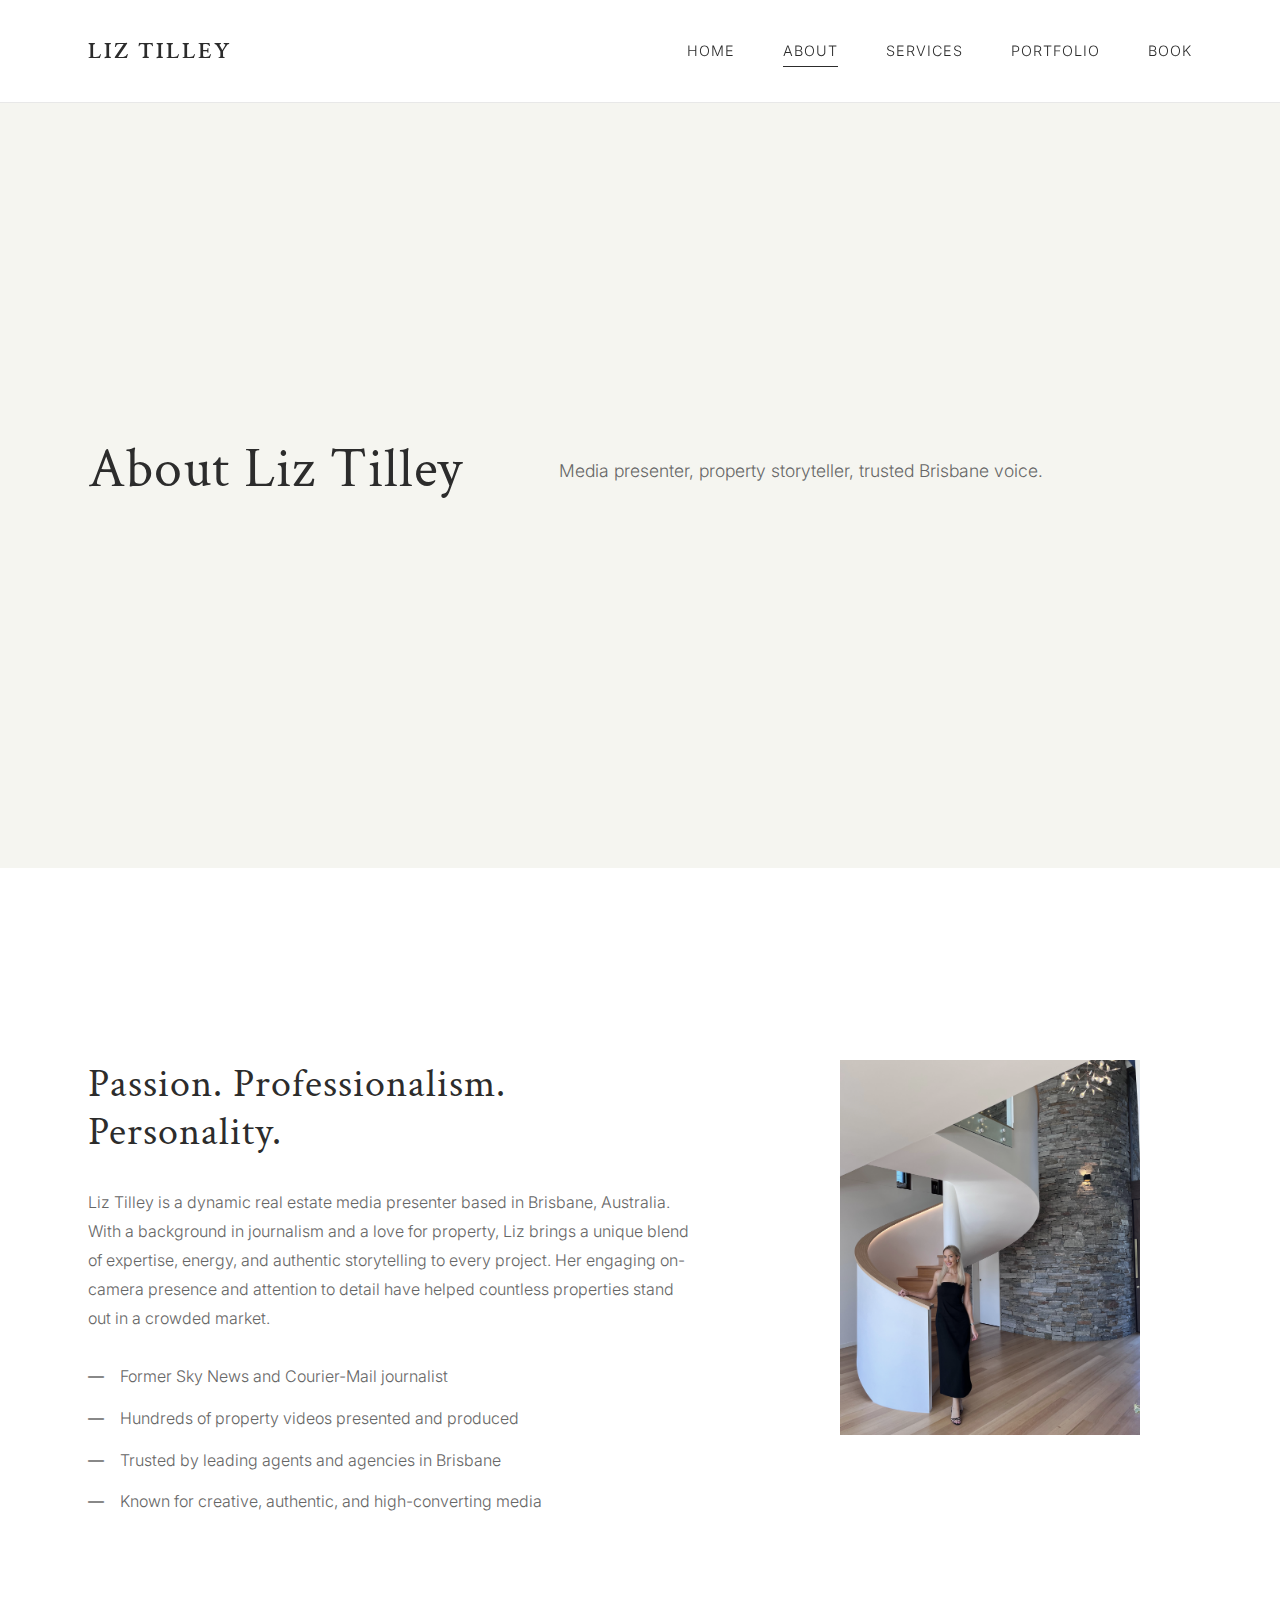
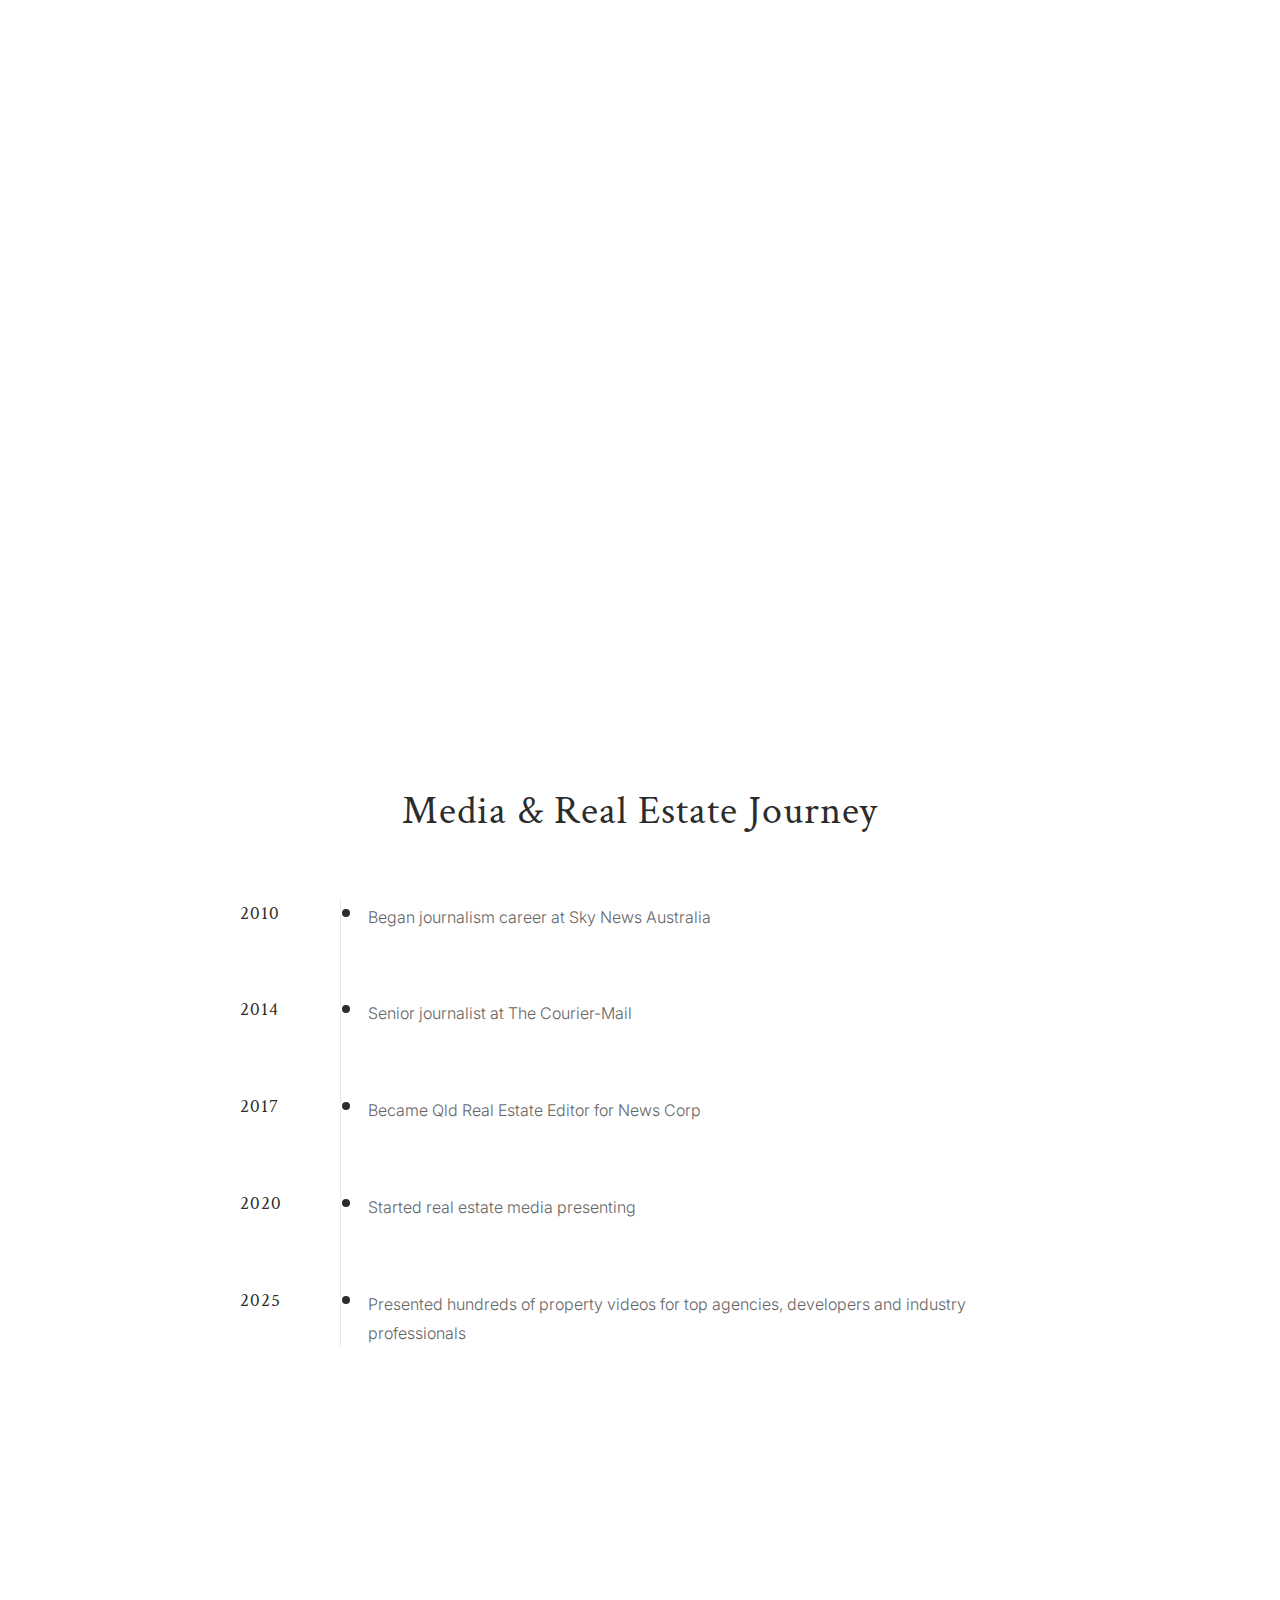
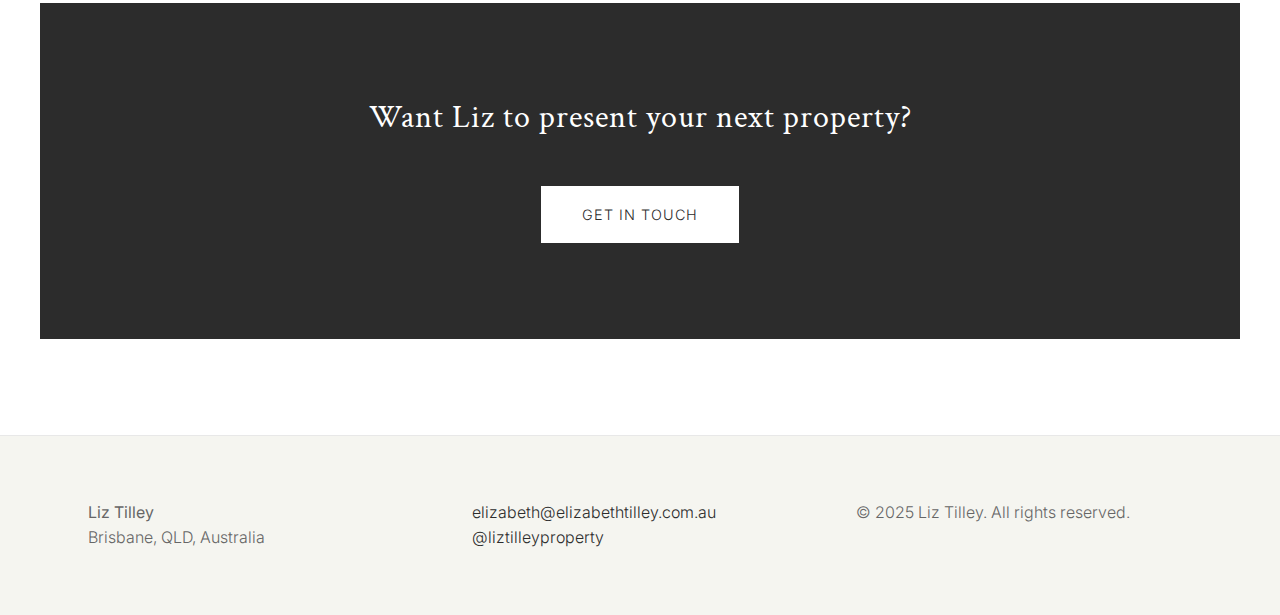
<file: about.html>
<!DOCTYPE html>
<html lang="en">
<head>
  <meta charset="UTF-8">
  <meta name="viewport" content="width=device-width, initial-scale=1">
  <meta name="description" content="About Liz Tilley - Brisbane's leading real estate media presenter.">
  <title>About Liz Tilley</title>
  <link href="https://fonts.googleapis.com/css2?family=Montserrat:wght@700&family=Roboto:wght@400;500&display=swap" rel="stylesheet">
  <link rel="stylesheet" href="style.css">
</head>
<body>
  <header class="sticky-nav">
    <nav>
      <div class="logo">Liz Tilley</div>
      <ul>
        <li><a href="index.html" class="nav-link">Home</a></li>
        <li><a href="about.html" class="nav-link active">About</a></li>
        <li><a href="services.html" class="nav-link">Services</a></li>
        <li><a href="portfolio.html" class="nav-link">Portfolio</a></li>
        <li><a href="booking.html" class="nav-link">Book</a></li>
      </ul>
    </nav>
  </header>

  <section class="page-hero about-hero">
    <div class="page-hero-content">
      <h1>About Liz Tilley</h1>
      <p>Media presenter, property storyteller, trusted Brisbane voice.</p>
    </div>
  </section>

  <section class="about-section">
    <div class="about-content">
      <div class="about-text-main">
        <h2>Passion. Professionalism. Personality.</h2>
        <p>
          Liz Tilley is a dynamic real estate media presenter based in Brisbane, Australia. With a background in journalism and a love for property, Liz brings a unique blend of expertise, energy, and authentic storytelling to every project. Her engaging on-camera presence and attention to detail have helped countless properties stand out in a crowded market.
        </p>
        <ul class="about-highlights">
          <li>Former Sky News and Courier-Mail journalist</li>
          <li>Hundreds of property videos presented and produced</li>
          <li>Trusted by leading agents and agencies in Brisbane</li>
          <li>Known for creative, authentic, and high-converting media</li>
        </ul>
      </div>
      <div class="about-media-grid">
        <div class="about-img-wrapper">
          <img src="IMG_0174.jpeg" alt="Liz Tilley" class="about-photo">
        </div>
        <div class="about-video">
          <iframe width="320" height="568"
            src="https://www.youtube.com/embed/8lI8hxzm5LI"
            title="About Liz Tilley - YouTube Short"
            frameborder="0"
            allow="accelerometer; autoplay; clipboard-write; encrypted-media; gyroscope; picture-in-picture; web-share"
            allowfullscreen>
          </iframe>
        </div>
      </div>
    </div>
  </section>

  <section class="about-timeline">
    <h2>Media & Real Estate Journey</h2>
    <div class="timeline">
      <div class="timeline-item">
        <div class="timeline-year">2010</div>
        <div class="timeline-desc">Began journalism career at Sky News Australia</div>
      </div>
      <div class="timeline-item">
        <div class="timeline-year">2014</div>
        <div class="timeline-desc">Senior journalist at The Courier-Mail</div>
      </div>
      <div class="timeline-item">
        <div class="timeline-year">2017</div>
        <div class="timeline-desc">Became Qld Real Estate Editor for News Corp</div>
      </div>
      <div class="timeline-item">
        <div class="timeline-year">2020</div>
        <div class="timeline-desc">Started real estate media presenting</div>
      </div>
      <div class="timeline-item">
        <div class="timeline-year">2025</div>
        <div class="timeline-desc">Presented hundreds of property videos for top agencies, developers and industry professionals</div>
      </div>
    </div>
  </section>

  <section class="cta-banner">
    <h2>Want Liz to present your next property?</h2>
    <a href="contact.html" class="cta-btn">Get in Touch</a>
  </section>

  <footer>
    <div class="footer-grid">
      <div>
        <strong>Liz Tilley</strong><br>
        Brisbane, QLD, Australia
      </div>
      <div>
        <a href="mailto:elizabeth@elizabethtilley.com.au">elizabeth@elizabethtilley.com.au</a><br>
        <a href="https://instagram.com/liztilleyproperty" target="_blank">@liztilleyproperty</a>
      </div>
      <div>
        &copy; 2025 Liz Tilley. All rights reserved.
      </div>
    </div>
  </footer>
</body>
</html>
</file>
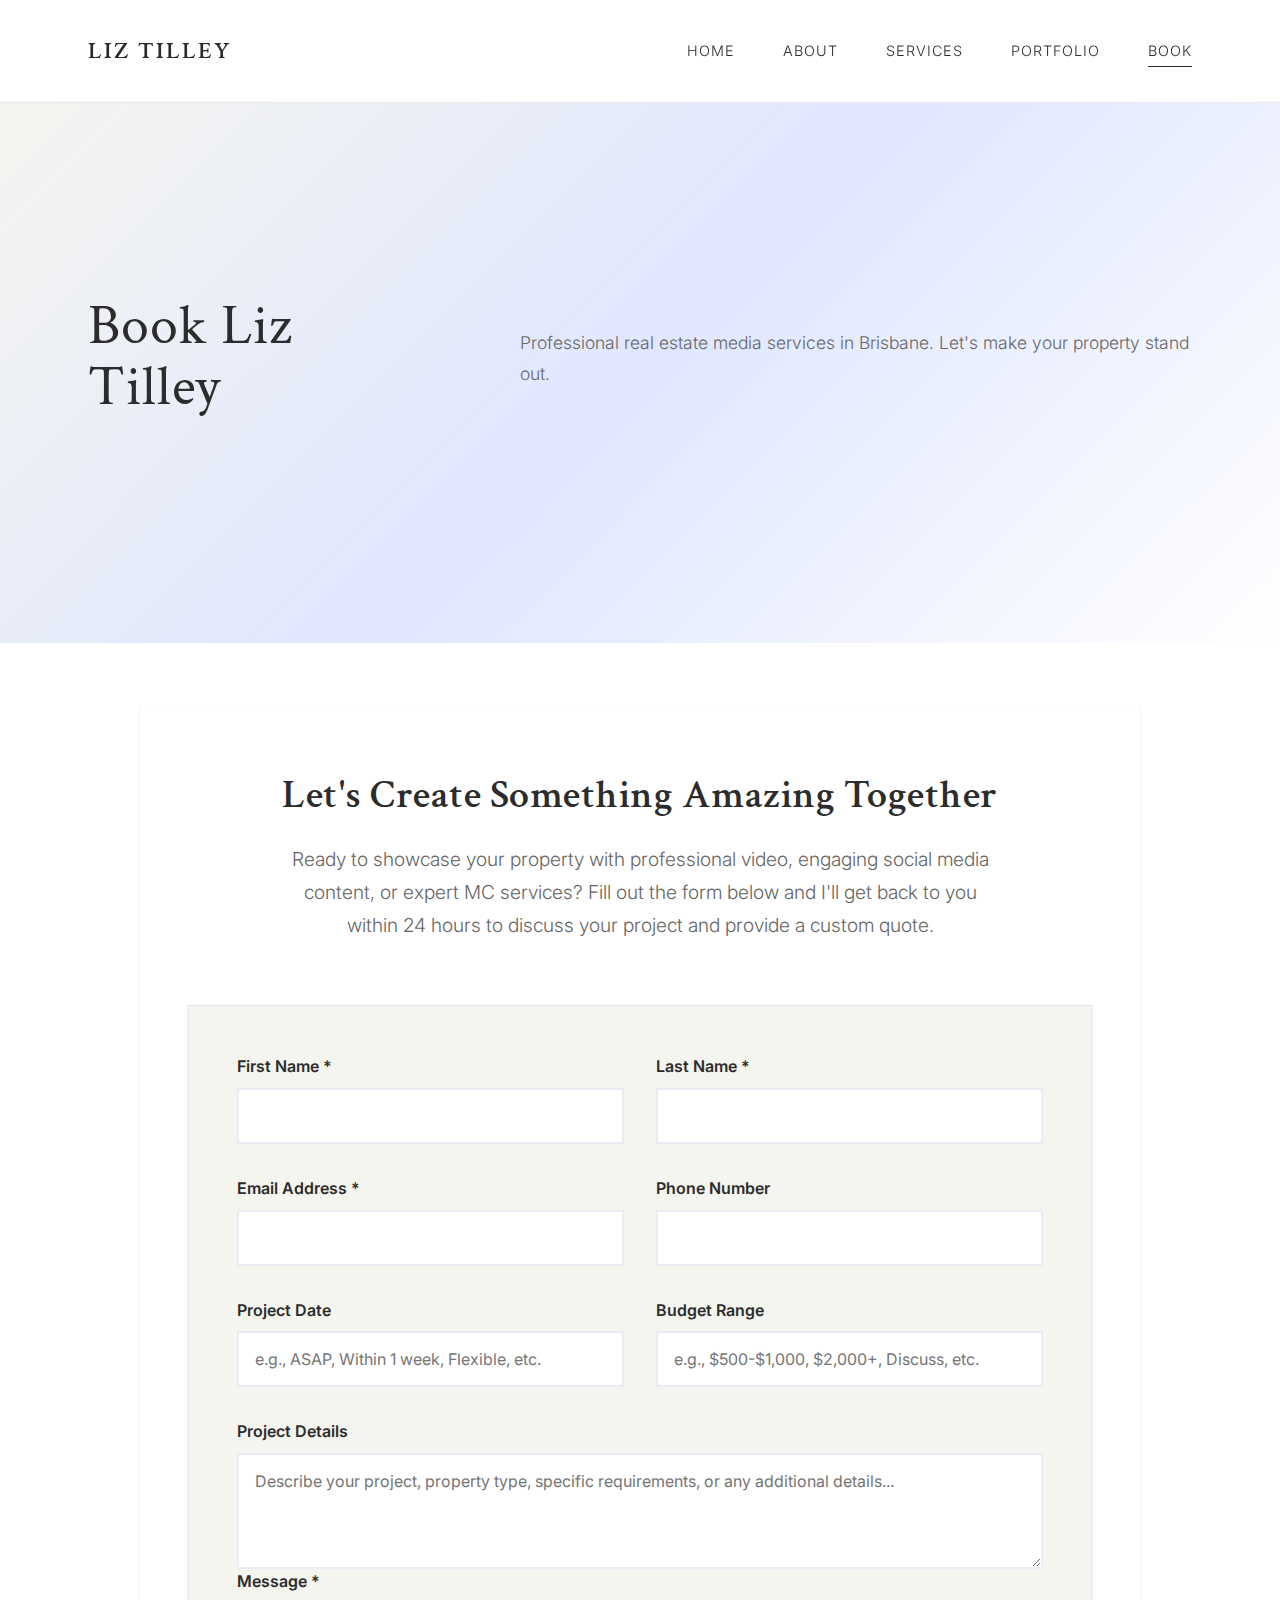
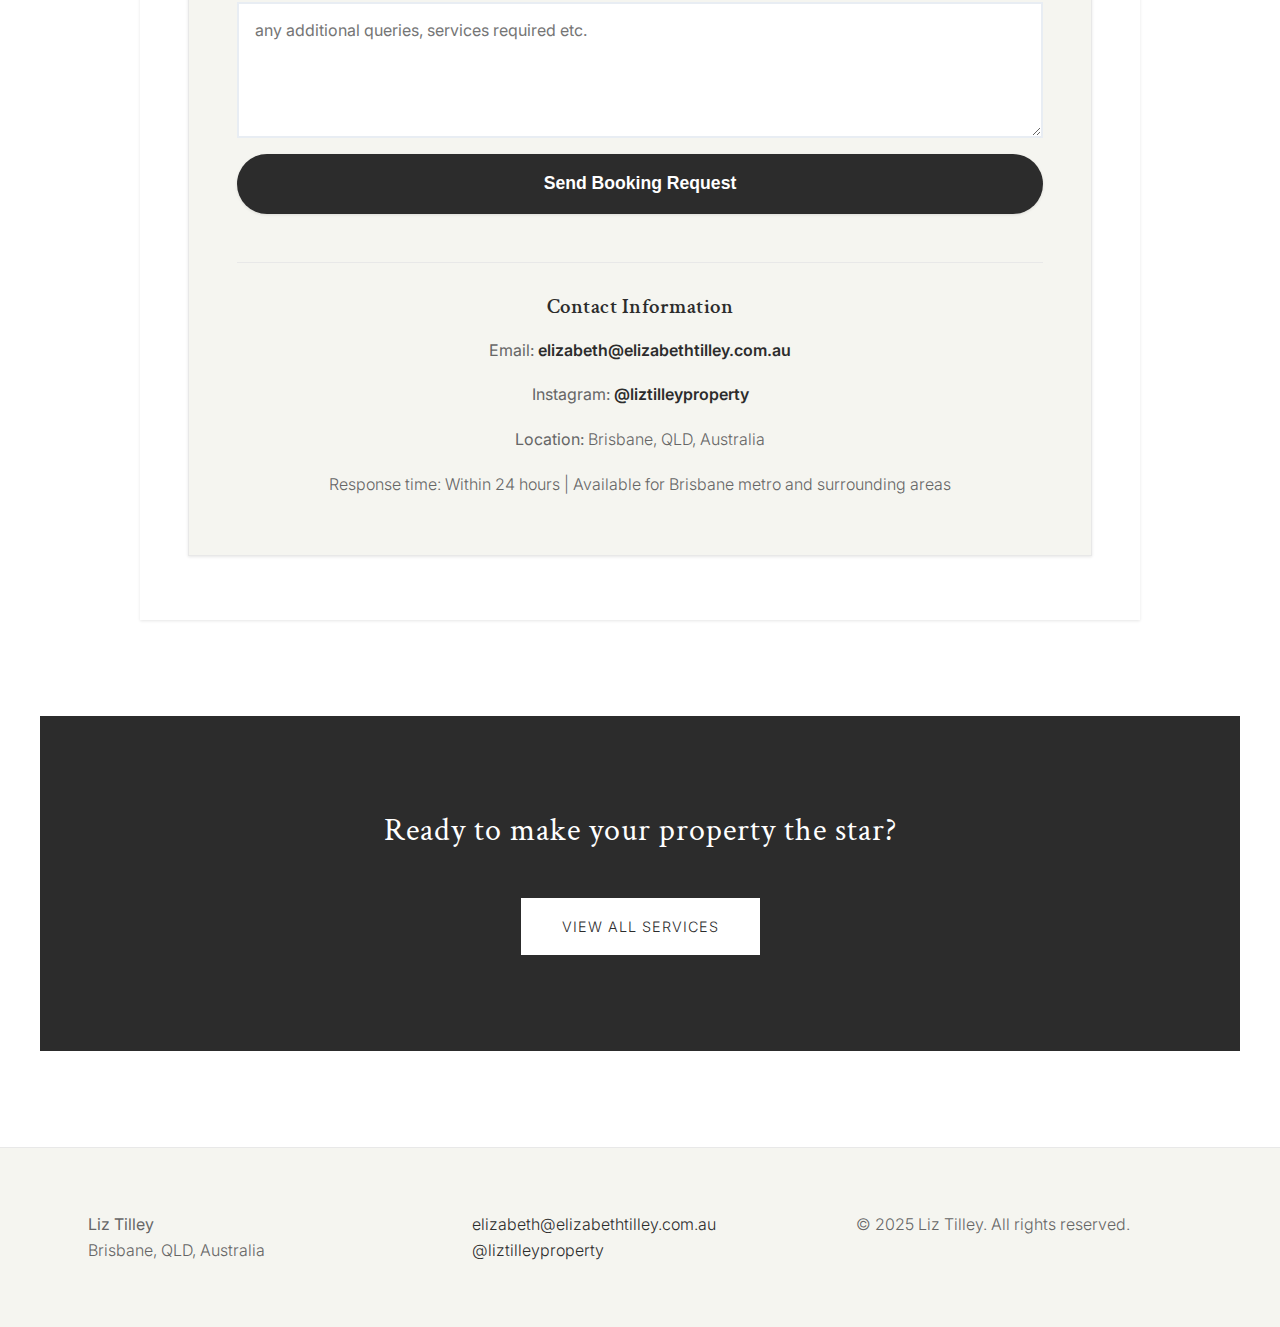
<file: booking.html>
<!DOCTYPE html>
<html lang="en">
<head>
  <meta charset="UTF-8">
  <meta name="viewport" content="width=device-width, initial-scale=1">
  <meta name="description" content="Book Liz Tilley for real estate media services in Brisbane. Professional video, social media, and MC services.">
  <title>Book Liz | Liz Tilley</title>
  <link href="https://fonts.googleapis.com/css2?family=Playfair+Display:wght@400;500;600;700&family=Inter:wght@300;400;500;600&display=swap" rel="stylesheet">
  <link rel="stylesheet" href="style.css">
  <style>
    .booking-hero {
      background: linear-gradient(135deg, var(--primary) 0%, #e0e7ff 50%, var(--background) 100%);
      min-height: 60vh;
    }

    .booking-section {
      max-width: 1000px;
      margin: 4rem auto;
      padding: 4rem 3rem;
      background: var(--background);
      border-radius: var(--radius-lg);
      box-shadow: var(--shadow);
    }

    .booking-intro {
      text-align: center;
      margin-bottom: 4rem;
    }

    .booking-intro h2 {
      font-size: 2.5rem;
      color: var(--text);
      margin-bottom: 1.5rem;
      font-weight: 600;
    }

    .booking-intro p {
      font-size: 1.2rem;
      color: var(--text-muted);
      line-height: 1.7;
      max-width: 700px;
      margin: 0 auto;
    }

    .booking-form {
      background: var(--primary);
      padding: 3rem;
      border-radius: var(--radius);
      box-shadow: var(--shadow);
      border: 1px solid var(--accent-light);
    }

    .form-grid {
      display: grid;
      grid-template-columns: 1fr 1fr;
      gap: 2rem;
      margin-bottom: 2rem;
    }

    .form-group {
      display: flex;
      flex-direction: column;
    }

    .form-group.full-width {
      grid-column: 1 / -1;
    }

    .booking-form label {
      font-weight: 600;
      color: var(--text);
      margin-bottom: 0.5rem;
      font-size: 1rem;
    }

    .booking-form input,
    .booking-form select,
    .booking-form textarea {
      padding: 1rem;
      border: 2px solid rgba(226, 232, 240, 0.8);
      border-radius: var(--radius);
      font-size: 1rem;
      font-family: inherit;
      transition: var(--transition);
      background: var(--background);
    }

    .booking-form input:focus,
    .booking-form select:focus,
    .booking-form textarea:focus {
      outline: none;
      border-color: var(--accent);
      box-shadow: 0 0 0 3px rgba(59, 130, 246, 0.1);
    }

    .submit-btn {
      width: 100%;
      background: var(--cta);
      color: white;
      border: none;
      padding: 1.2rem;
      border-radius: 50px;
      font-size: 1.1rem;
      font-weight: 600;
      cursor: pointer;
      transition: var(--transition);
      box-shadow: var(--shadow);
      margin-top: 1rem;
    }

    .submit-btn:hover {
      background: var(--cta-hover);
      transform: translateY(-2px);
      box-shadow: var(--shadow-lg);
    }

    .contact-info {
      text-align: center;
      margin-top: 3rem;
      padding-top: 2rem;
      border-top: 1px solid var(--accent-light);
    }

    .contact-info h3 {
      color: var(--text);
      margin-bottom: 1rem;
      font-size: 1.3rem;
      font-weight: 600;
    }

    .contact-info p {
      color: var(--text-muted);
      margin-bottom: 0.5rem;
      font-size: 1rem;
    }

    .contact-info a {
      color: var(--accent);
      font-weight: 600;
    }

    @media (max-width: 768px) {
      .form-grid {
        grid-template-columns: 1fr;
        gap: 1.5rem;
      }

      .booking-section {
        margin: 3rem 1rem;
        padding: 3rem 2rem;
      }

      .booking-form {
        padding: 2rem;
      }
    }
  </style>
</head>
<body>
  <header class="sticky-nav">
    <nav>
      <div class="logo">Liz Tilley</div>
      <ul>
        <li><a href="index.html" class="nav-link">Home</a></li>
        <li><a href="about.html" class="nav-link">About</a></li>
        <li><a href="services.html" class="nav-link">Services</a></li>
        <li><a href="portfolio.html" class="nav-link">Portfolio</a></li>
        <li><a href="booking.html" class="nav-link active">Book</a></li>
      </ul>
    </nav>
  </header>

  <section class="page-hero booking-hero">
    <div class="page-hero-content">
      <h1>Book Liz Tilley</h1>
      <p>Professional real estate media services in Brisbane. Let's make your property stand out.</p>
    </div>
  </section>

  <section class="booking-section">
    <div class="booking-intro">
      <h2>Let's Create Something Amazing Together</h2>
      <p>
        Ready to showcase your property with professional video, engaging social media content, or expert MC services? 
        Fill out the form below and I'll get back to you within 24 hours to discuss your project and provide a custom quote.
      </p>
    </div>

    <form class="booking-form" action="mailto:elizabeth@elizabethtilley.com.au" method="POST" enctype="text/plain">
      <div class="form-grid">
        <div class="form-group">
          <label for="first-name">First Name *</label>
          <input type="text" id="first-name" name="first-name" required>
        </div>
        <div class="form-group">
          <label for="last-name">Last Name *</label>
          <input type="text" id="last-name" name="last-name" required>
        </div>
        <div class="form-group">
          <label for="email">Email Address *</label>
          <input type="email" id="email" name="email" required>
        </div>
        <div class="form-group">
          <label for="phone">Phone Number</label>
          <input type="tel" id="phone" name="phone">
        </div>
        </div>

      <div class="form-grid">
        <div class="form-group">
          <label for="project-date">Project Date</label>
          <input type="text" id="project-date" name="project-date" placeholder="e.g., ASAP, Within 1 week, Flexible, etc.">
        </div>
        <div class="form-group">
          <label for="budget">Budget Range</label>
          <input type="text" id="budget" name="budget" placeholder="e.g., $500-$1,000, $2,000+, Discuss, etc.">
        </div>
      </div>

      <div class="form-group full-width">
        <label for="project-details">Project Details</label>
        <textarea id="project-details" name="project-details" rows="4" placeholder="Describe your project, property type, specific requirements, or any additional details..."></textarea>
      </div>

      <div class="form-group full-width">
        <label for="message">Message *</label>
        <textarea id="message" name="message" rows="5" placeholder="any additional queries, services required etc." required></textarea>
      </div>

      <button type="submit" class="submit-btn">Send Booking Request</button>

      <div class="contact-info">
        <h3>Contact Information</h3>
        <p><strong>Email:</strong> <a href="mailto:elizabeth@elizabethtilley.com.au">elizabeth@elizabethtilley.com.au</a></p>
        <p><strong>Instagram:</strong> <a href="https://instagram.com/liztilleyproperty" target="_blank">@liztilleyproperty</a></p>
        <p><strong>Location:</strong> Brisbane, QLD, Australia</p>
        <p>Response time: Within 24 hours | Available for Brisbane metro and surrounding areas</p>
      </div>
    </form>
  </section>

  <section class="cta-banner">
    <h2>Ready to make your property the star?</h2>
    <a href="services.html" class="cta-btn secondary">View All Services</a>
  </section>

  <footer>
    <div class="footer-grid">
      <div>
        <strong>Liz Tilley</strong><br>
        Brisbane, QLD, Australia
      </div>
      <div>
        <a href="mailto:elizabeth@elizabethtilley.com.au">elizabeth@elizabethtilley.com.au</a><br>
        <a href="https://instagram.com/liztilleyproperty" target="_blank">@liztilleyproperty</a>
      </div>
      <div>
        &copy; 2025 Liz Tilley. All rights reserved.
      </div>
    </div>
  </footer>
</body>
</html>
</file>
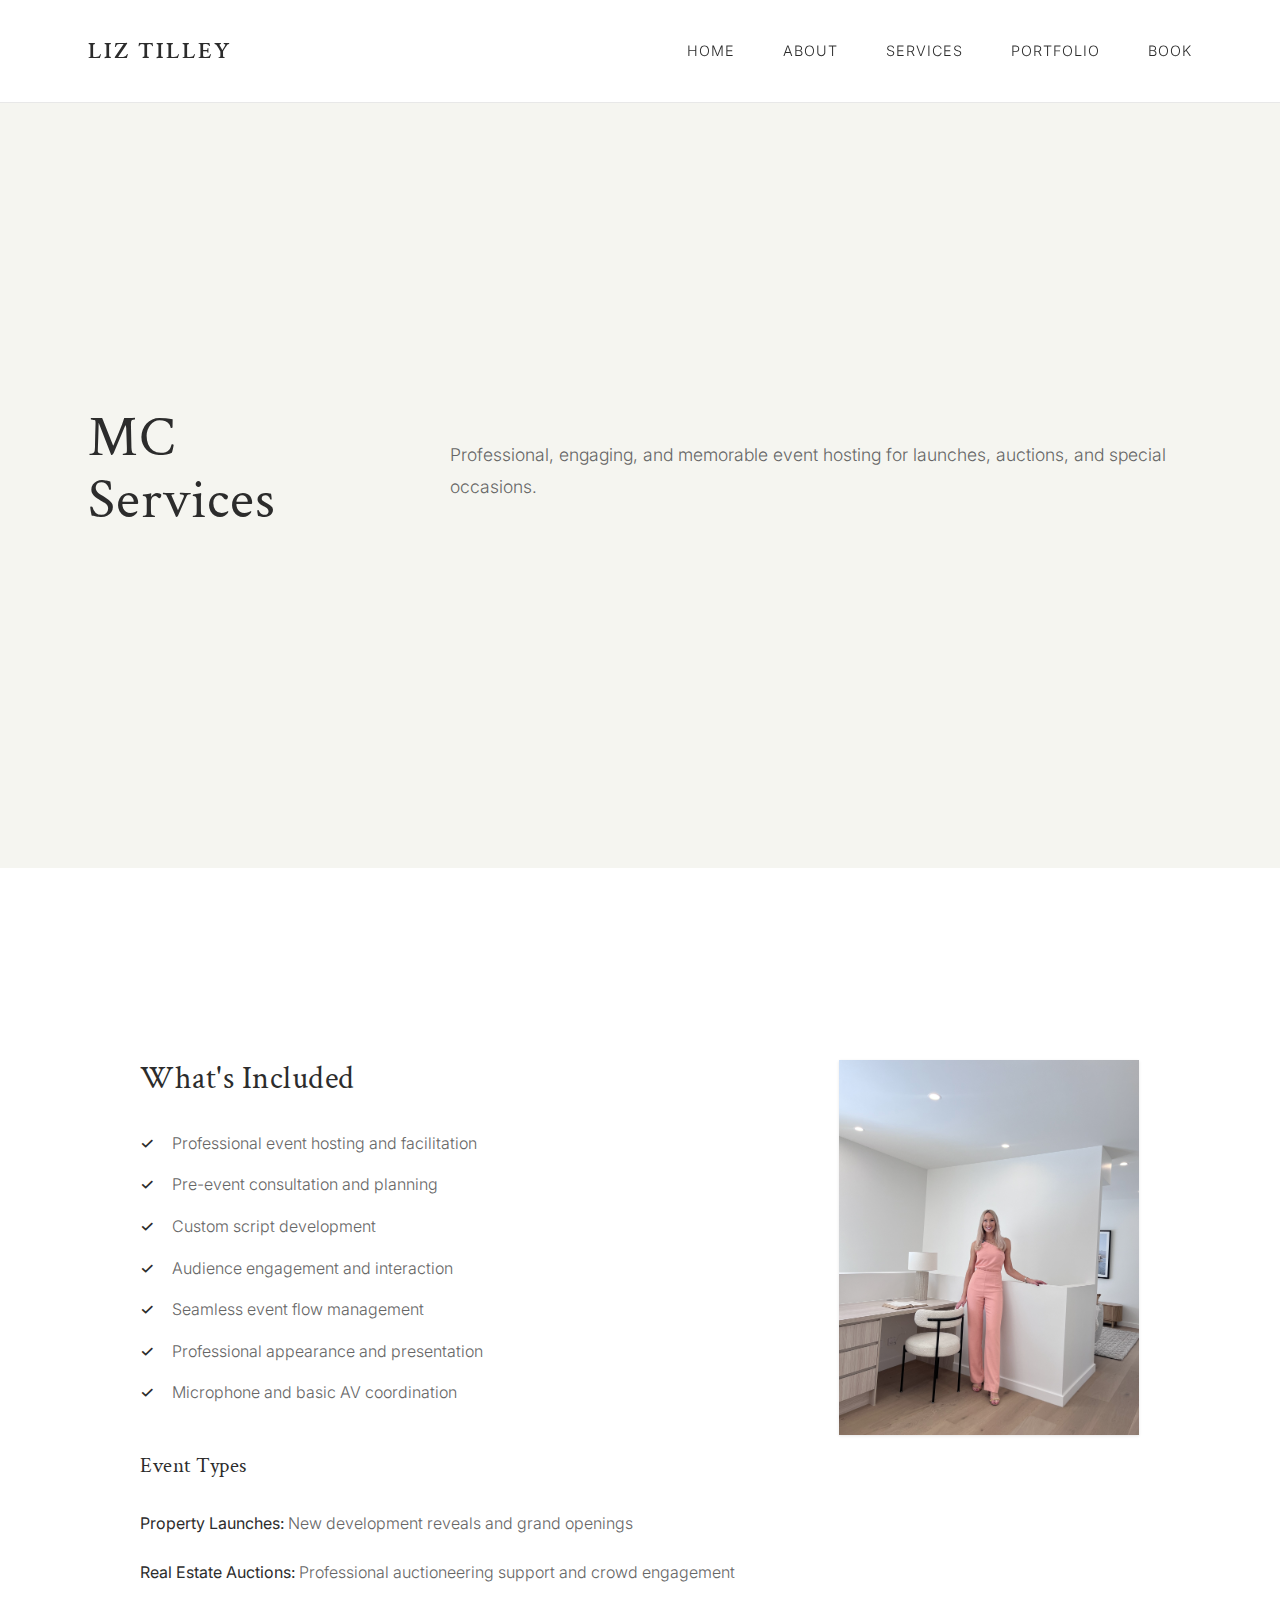
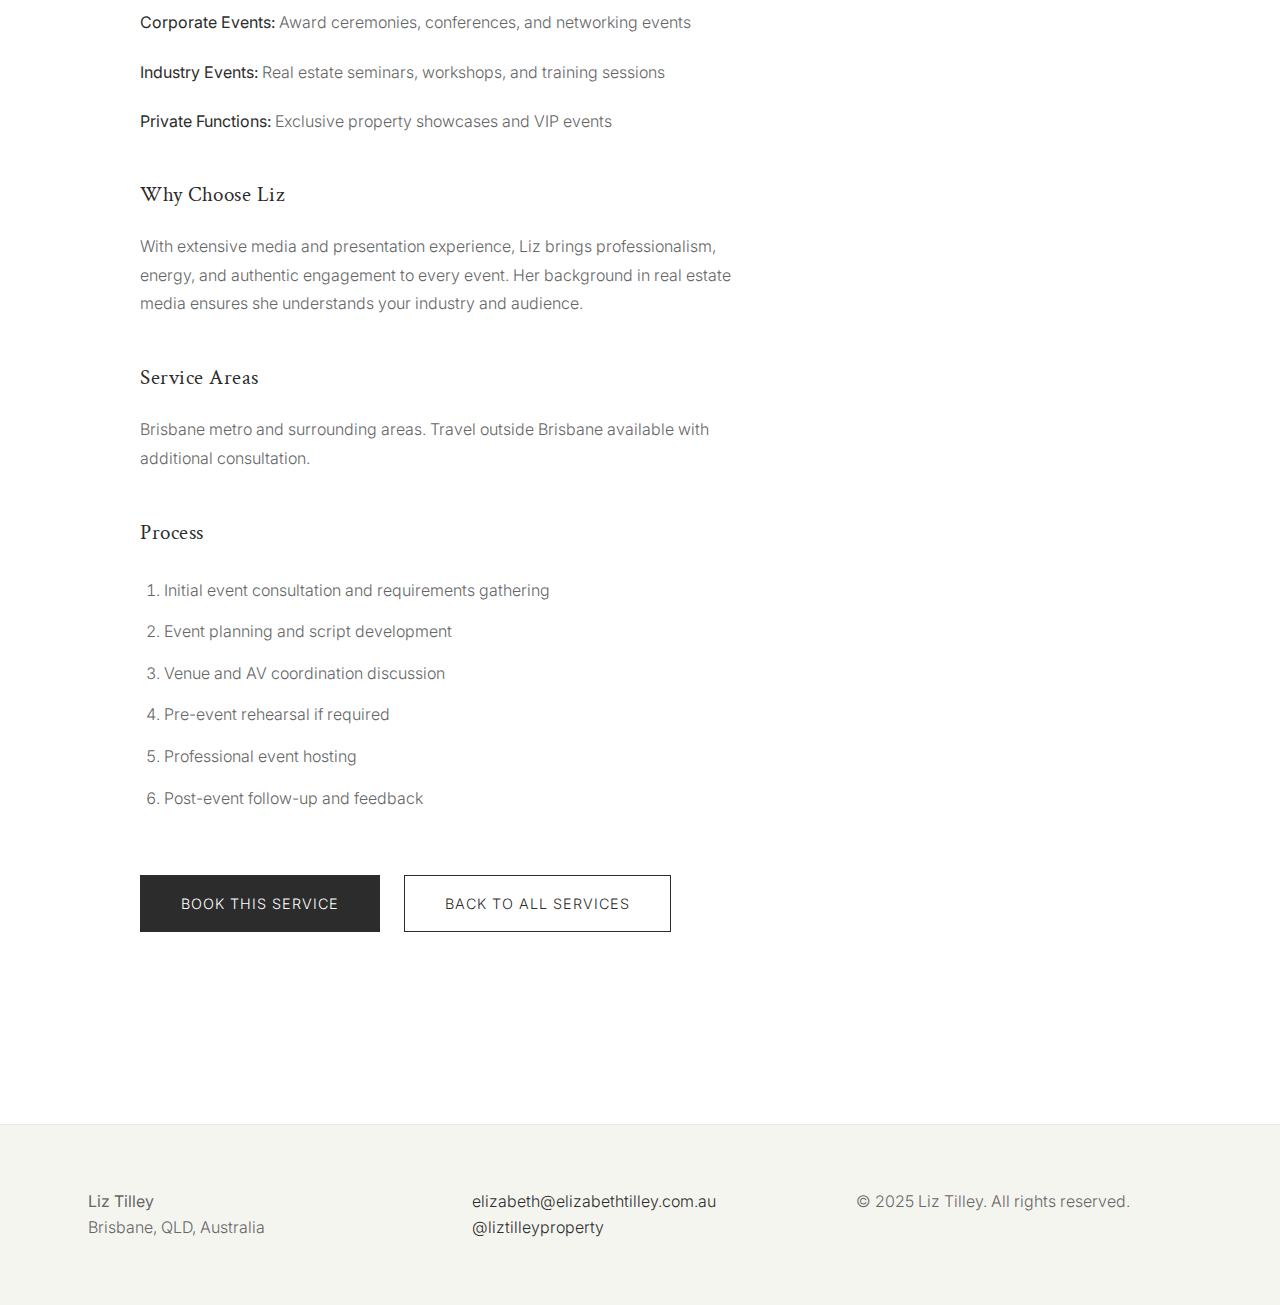
<file: mc-services.html>
<!DOCTYPE html>
<html lang="en">
<head>
  <meta charset="UTF-8">
  <meta name="viewport" content="width=device-width, initial-scale=1">
  <meta name="description" content="MC Services - Liz Tilley Media Presenter">
  <title>MC Services | Liz Tilley</title>
  <link href="https://fonts.googleapis.com/css2?family=Montserrat:wght@700&family=Roboto:wght@400;500&display=swap" rel="stylesheet">
  <link rel="stylesheet" href="style.css">
</head>
<body>
  <header class="sticky-nav">
    <nav>
      <div class="logo">Liz Tilley</div>
      <ul>
        <li><a href="index.html" class="nav-link">Home</a></li>
        <li><a href="about.html" class="nav-link">About</a></li>
        <li><a href="services.html" class="nav-link">Services</a></li>
        <li><a href="portfolio.html" class="nav-link">Portfolio</a></li>
        <li><a href="booking.html" class="nav-link">Book</a></li>
      </ul>
    </nav>
  </header>

  <section class="page-hero">
    <div class="page-hero-content">
      <h1>MC Services</h1>
      <p>Professional, engaging, and memorable event hosting for launches, auctions, and special occasions.</p>
    </div>
  </section>

  <section class="service-detail-section">
    <div class="service-detail-content">
      <div class="service-detail-grid">
        <div class="service-detail-info">
          <h2>What's Included</h2>
          <ul class="service-features">
            <li>Professional event hosting and facilitation</li>
            <li>Pre-event consultation and planning</li>
            <li>Custom script development</li>
            <li>Audience engagement and interaction</li>
            <li>Seamless event flow management</li>
            <li>Professional appearance and presentation</li>
            <li>Microphone and basic AV coordination</li>
          </ul>
          
          <h3>Event Types</h3>
          <ul class="event-types">
            <li><strong>Property Launches:</strong> New development reveals and grand openings</li>
            <li><strong>Real Estate Auctions:</strong> Professional auctioneering support and crowd engagement</li>
            <li><strong>Corporate Events:</strong> Award ceremonies, conferences, and networking events</li>
            <li><strong>Industry Events:</strong> Real estate seminars, workshops, and training sessions</li>
            <li><strong>Private Functions:</strong> Exclusive property showcases and VIP events</li>
          </ul>
          
          <h3>Why Choose Liz</h3>
          <p>With extensive media and presentation experience, Liz brings professionalism, energy, and authentic engagement to every event. Her background in real estate media ensures she understands your industry and audience.</p>
          
          <h3>Service Areas</h3>
          <p>Brisbane metro and surrounding areas. Travel outside Brisbane available with additional consultation.</p>
          
          <h3>Process</h3>
          <ol class="service-process">
            <li>Initial event consultation and requirements gathering</li>
            <li>Event planning and script development</li>
            <li>Venue and AV coordination discussion</li>
            <li>Pre-event rehearsal if required</li>
            <li>Professional event hosting</li>
            <li>Post-event follow-up and feedback</li>
          </ol>
          
          <div class="service-cta">
            <a href="booking.html" class="cta-btn">Book This Service</a>
            <a href="services.html" class="cta-btn secondary">Back to All Services</a>
          </div>
        </div>
        
        <div class="service-detail-image">
          <img src="IMG_0170.jpeg" alt="MC Services">
        </div>
      </div>
    </div>
  </section>

  <footer>
    <div class="footer-grid">
      <div>
        <strong>Liz Tilley</strong><br>
        Brisbane, QLD, Australia
      </div>
      <div>
        <a href="mailto:elizabeth@elizabethtilley.com.au">elizabeth@elizabethtilley.com.au</a><br>
        <a href="https://instagram.com/liztilleyproperty" target="_blank">@liztilleyproperty</a>
      </div>
      <div>
        &copy; 2025 Liz Tilley. All rights reserved.
      </div>
    </div>
  </footer>
  
  <script src="script.js"></script>
</body>
</html>
</file>
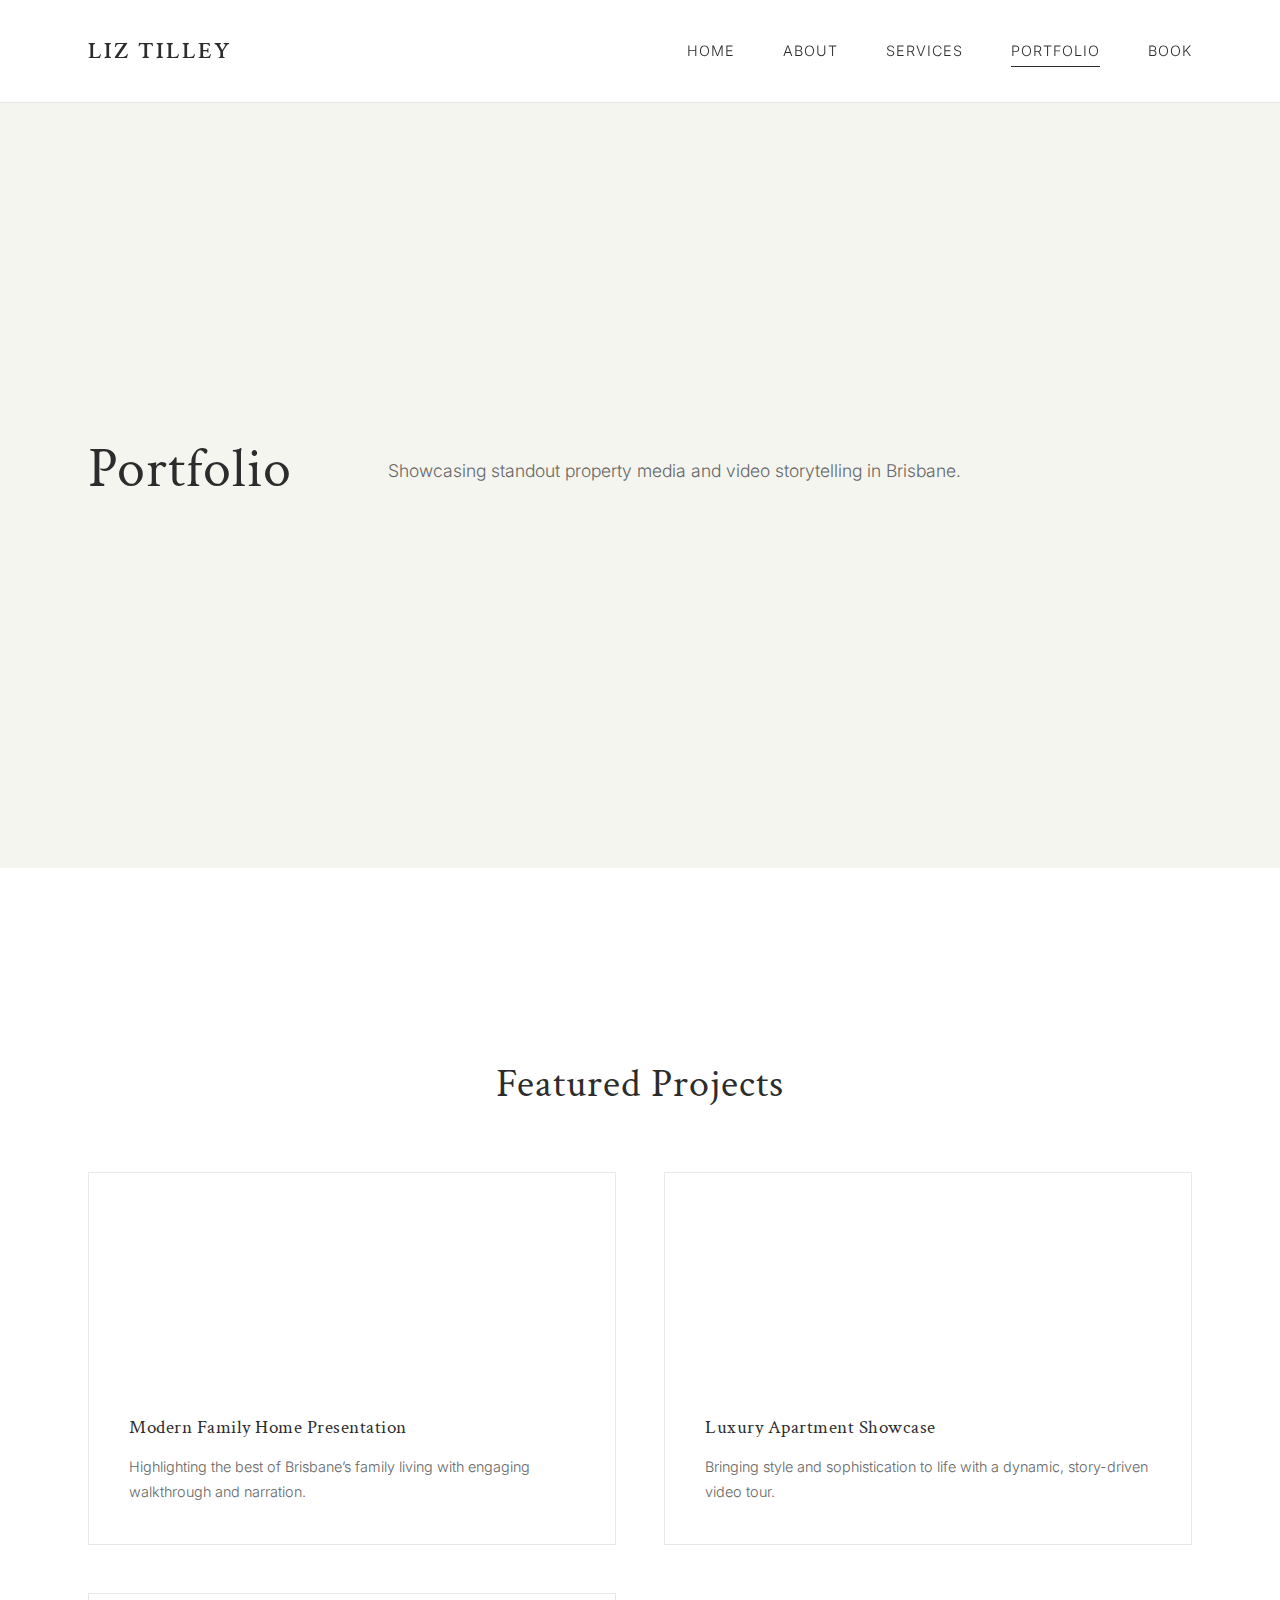
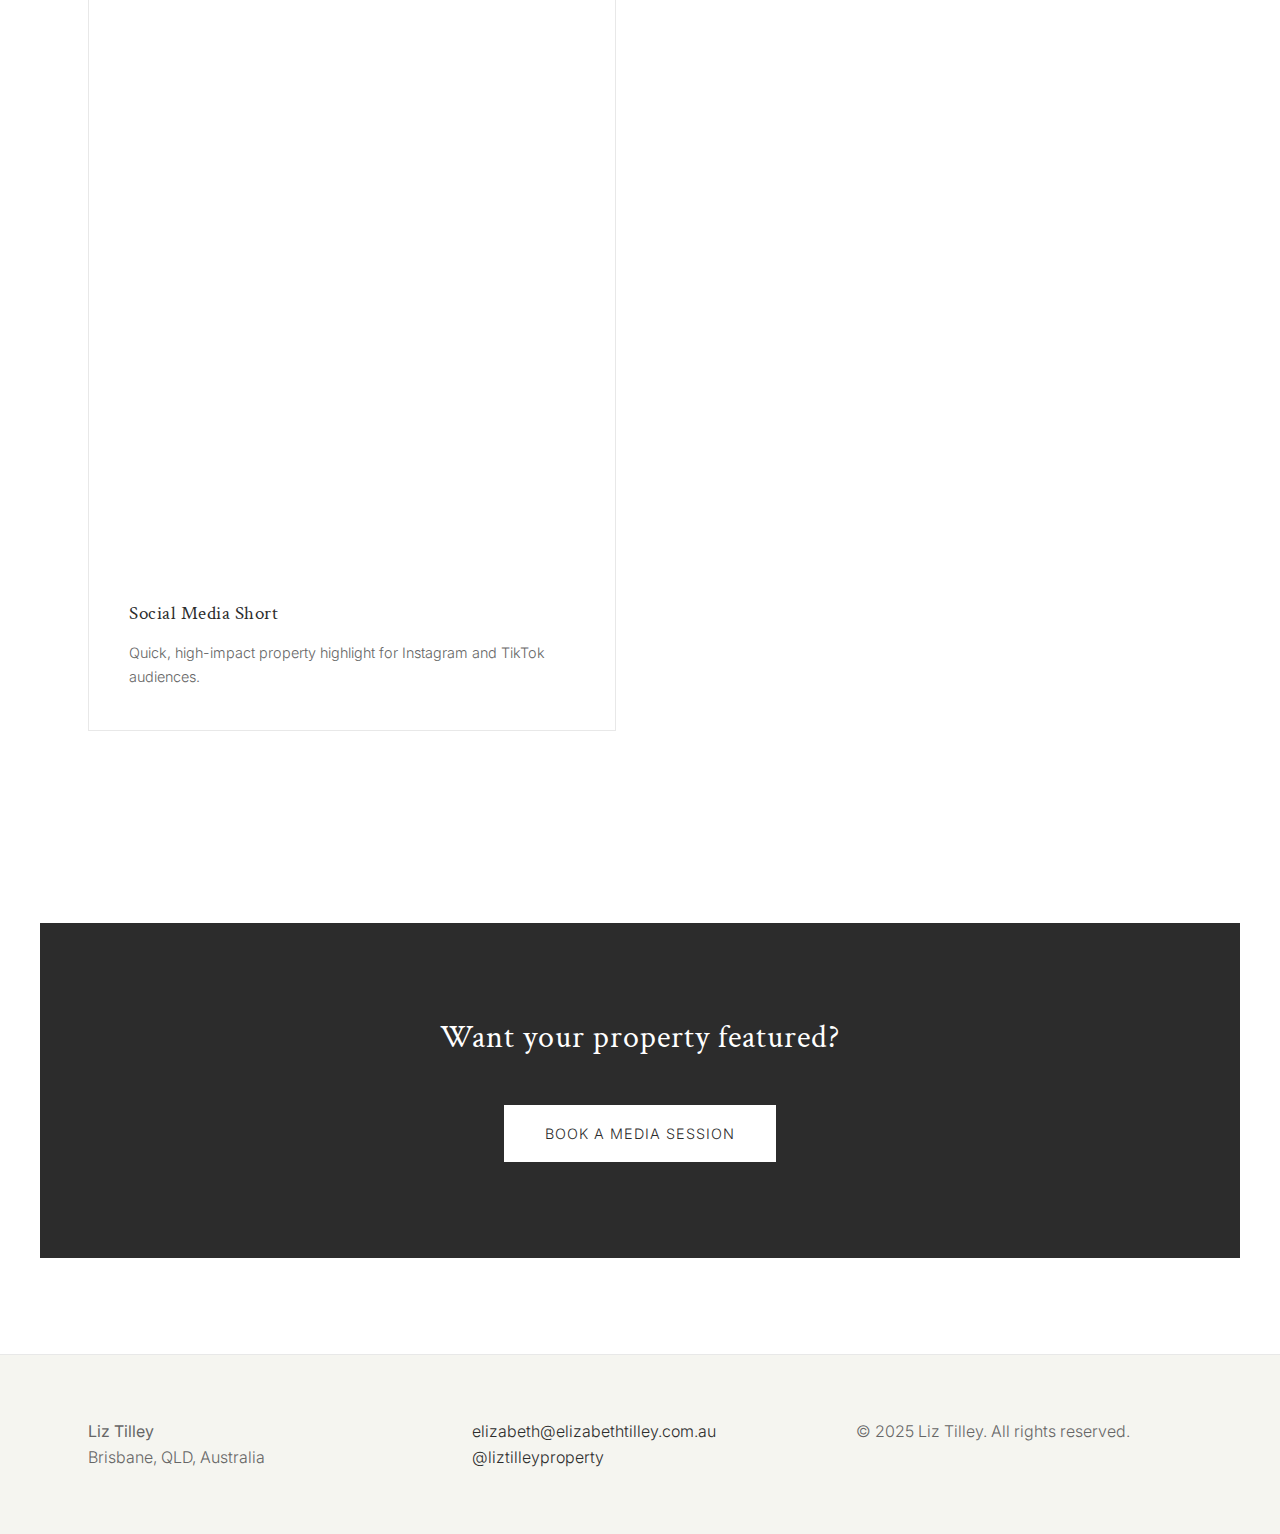
<file: portfolio.html>
<!DOCTYPE html>
<html lang="en">
<head>
  <meta charset="UTF-8">
  <meta name="viewport" content="width=device-width, initial-scale=1">
  <meta name="description" content="Portfolio - Liz Tilley Media Presenter">
  <title>Portfolio | Liz Tilley</title>
  <link href="https://fonts.googleapis.com/css2?family=Montserrat:wght@700&family=Roboto:wght@400;500&display=swap" rel="stylesheet">
  <link rel="stylesheet" href="style.css">
</head>
<body>
  <header class="sticky-nav">
    <nav>
      <div class="logo">Liz Tilley</div>
      <ul>
        <li><a href="index.html" class="nav-link">Home</a></li>
        <li><a href="about.html" class="nav-link">About</a></li>
        <li><a href="services.html" class="nav-link">Services</a></li>
        <li><a href="portfolio.html" class="nav-link active">Portfolio</a></li>
        <li><a href="booking.html" class="nav-link">Book</a></li>
      </ul>
    </nav>
  </header>

  <section class="page-hero portfolio-hero">
    <div class="page-hero-content">
      <h1>Portfolio</h1>
      <p>Showcasing standout property media and video storytelling in Brisbane.</p>
    </div>
  </section>

  <section class="portfolio-section">
    <h2>Featured Projects</h2>
    <div class="portfolio-grid">
      <div class="portfolio-card animate-fade-in">
        <div class="portfolio-video">
          <iframe width="360" height="203"
            src="https://www.youtube.com/embed/TNroDEfRuK4"
            title="Portfolio Video 1"
            frameborder="0"
            allow="accelerometer; autoplay; clipboard-write; encrypted-media; gyroscope; picture-in-picture; web-share"
            allowfullscreen>
          </iframe>
        </div>
        <h3>Modern Family Home Presentation</h3>
        <p>Highlighting the best of Brisbane’s family living with engaging walkthrough and narration.</p>
      </div>
      <div class="portfolio-card animate-fade-in">
        <div class="portfolio-video">
          <iframe width="360" height="203"
            src="https://www.youtube.com/embed/hyeUhgA6VTU"
            title="Portfolio Video 2"
            frameborder="0"
            allow="accelerometer; autoplay; clipboard-write; encrypted-media; gyroscope; picture-in-picture; web-share"
            allowfullscreen>
          </iframe>
        </div>
        <h3>Luxury Apartment Showcase</h3>
        <p>Bringing style and sophistication to life with a dynamic, story-driven video tour.</p>
      </div>
      <div class="portfolio-card animate-fade-in">
        <div class="portfolio-video">
          <iframe width="320" height="568"
            src="https://www.youtube.com/embed/5q6XJNgyb_s"
            title="Portfolio Video 3 (Short)"
            frameborder="0"
            allow="accelerometer; autoplay; clipboard-write; encrypted-media; gyroscope; picture-in-picture; web-share"
            allowfullscreen>
          </iframe>
        </div>
        <h3>Social Media Short</h3>
        <p>Quick, high-impact property highlight for Instagram and TikTok audiences.</p>
      </div>
    </div>
  </section>

  

  <section class="cta-banner">
    <h2>Want your property featured?</h2>
    <a href="contact.html" class="cta-btn">Book a Media Session</a>
  </section>

  <footer>
    <div class="footer-grid">
      <div>
        <strong>Liz Tilley</strong><br>
        Brisbane, QLD, Australia
      </div>
      <div>
        <a href="mailto:elizabeth@elizabethtilley.com.au">elizabeth@elizabethtilley.com.au</a><br>
        <a href="https://instagram.com/liztilleyproperty" target="_blank">@liztilleyproperty</a>
      </div>
      <div>
        &copy; 2025 Liz Tilley. All rights reserved.
      </div>
    </div>
  </footer>
</body>
</html>
</file>
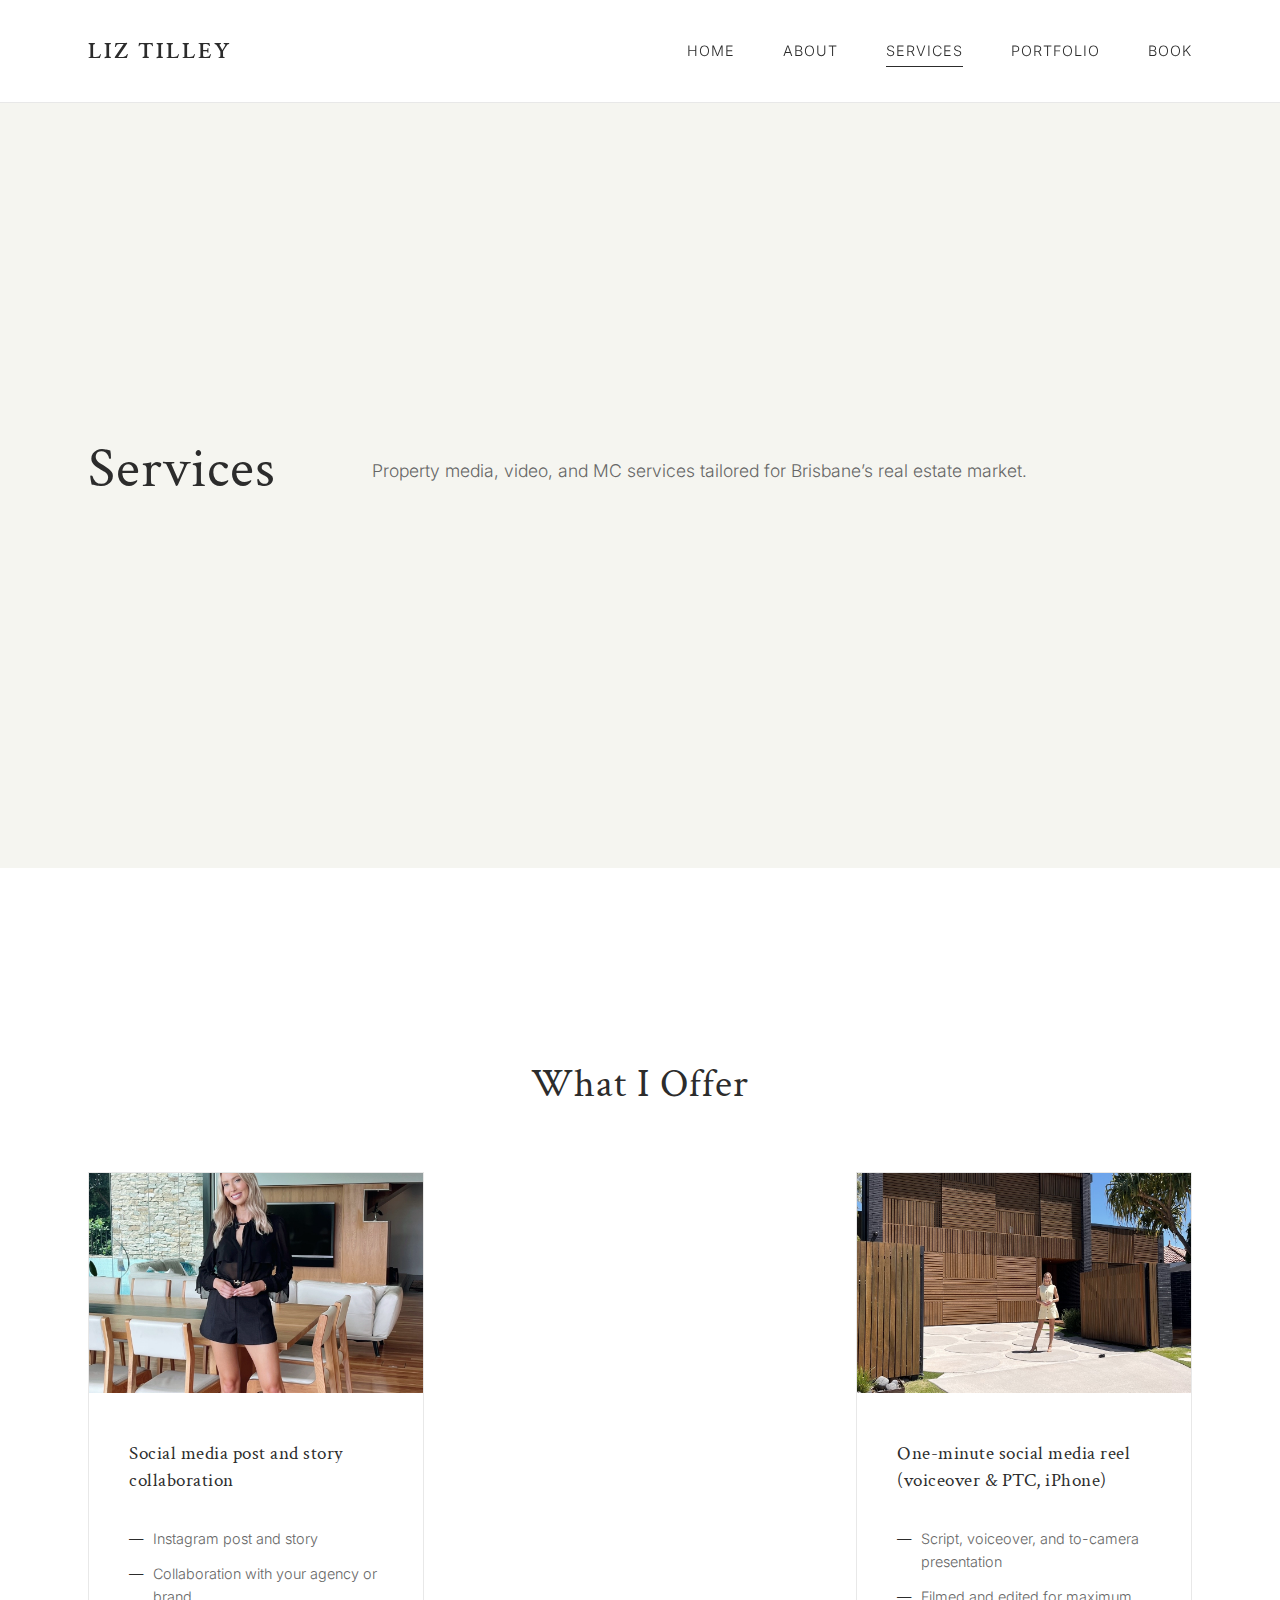
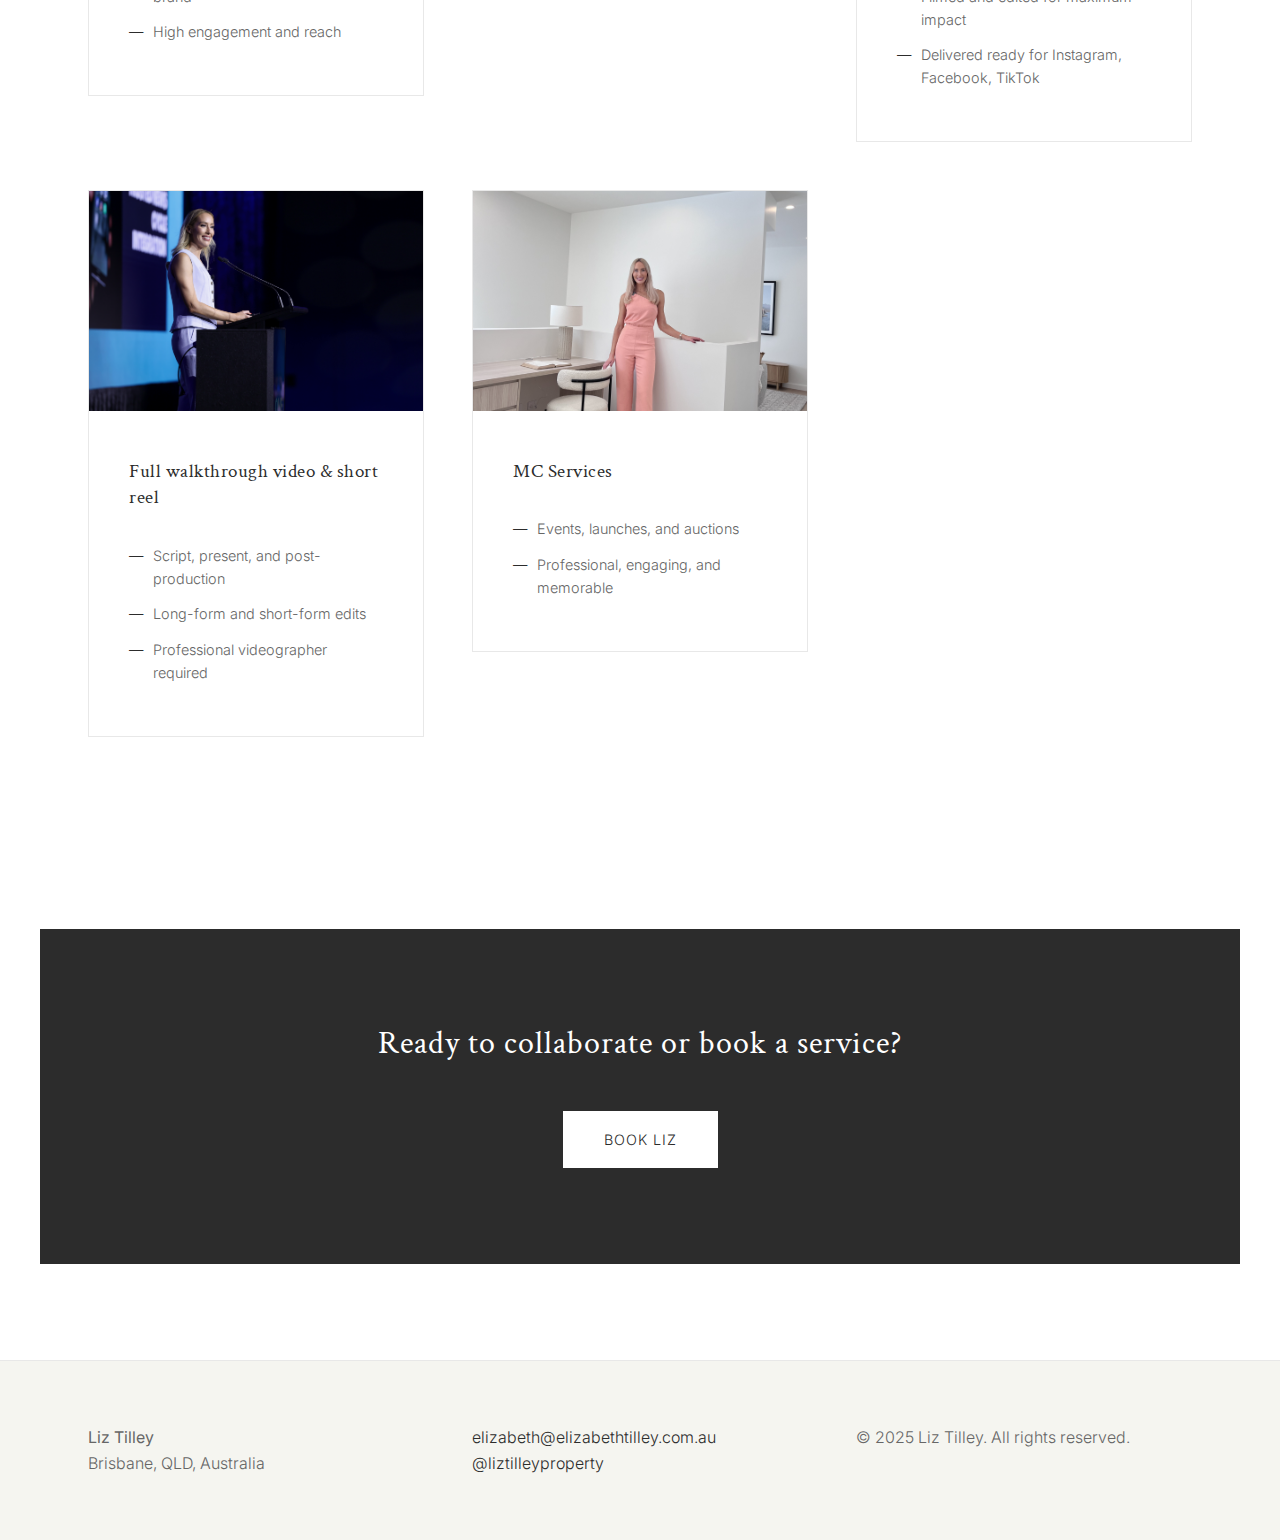
<file: services.html>
<!DOCTYPE html>
<html lang="en">
<head>
  <meta charset="UTF-8">
  <meta name="viewport" content="width=device-width, initial-scale=1">
  <meta name="description" content="Services by Liz Tilley - Real estate media, video, and MC services in Brisbane.">
  <title>Services | Liz Tilley</title>
  <link href="https://fonts.googleapis.com/css2?family=Montserrat:wght@700&family=Roboto:wght@400;500&display=swap" rel="stylesheet">
  <link rel="stylesheet" href="style.css">
</head>
<body>
  <header class="sticky-nav">
    <nav>
      <div class="logo">Liz Tilley</div>
      <ul>
        <li><a href="index.html" class="nav-link">Home</a></li>
        <li><a href="about.html" class="nav-link">About</a></li>
        <li><a href="services.html" class="nav-link active">Services</a></li>
        <li><a href="portfolio.html" class="nav-link">Portfolio</a></li>
        <li><a href="booking.html" class="nav-link">Book</a></li>
      </ul>
    </nav>
  </header>

  <section class="page-hero services-hero">
    <div class="page-hero-content">
      <h1>Services</h1>
      <p>Property media, video, and MC services tailored for Brisbane’s real estate market.</p>
    </div>
  </section>

  <section class="services-section">
    <h2>What I Offer</h2>
    <div class="services-grid">
      <a href="social-media-collaboration.html" class="service-link">
        <div class="service-card animate-up">
          <img src="IMG_0141.jpeg" alt="Social Media Collaboration">
          <div class="service-info">
            <h3>Social media post and story collaboration</h3>
            <ul>
              <li>Instagram post and story</li>
              <li>Collaboration with your agency or brand</li>
              <li>High engagement and reach</li>
            </ul>
          </div>
        </div>
      </a>
      <a href="social-media-reel.html" class="service-link">
        <div class="service-card animate-up">
          <img src="IMG_0161.jpeg" alt="Social Media Reel">
          <div class="service-info">
            <h3>One-minute social media reel<br>(voiceover & PTC, iPhone)</h3>
            <ul>
              <li>Script, voiceover, and to-camera presentation</li>
              <li>Filmed and edited for maximum impact</li>
              <li>Delivered ready for Instagram, Facebook, TikTok</li>
            </ul>
          </div>
        </a>
      </div>
      <a href="walkthrough-video.html" class="service-link">
        <div class="service-card animate-up">
          <img src="IMG_0145.jpeg" alt="Walkthrough Video">
          <div class="service-info">
            <h3>Full walkthrough video & short reel</h3>
            <ul>
              <li>Script, present, and post-production</li>
              <li>Long-form and short-form edits</li>
              <li>Professional videographer required</li>
            </ul>
          </div>
        </div>
      </a>
      <a href="mc-services.html" class="service-link">
        <div class="service-card animate-up">
          <img src="IMG_0170.jpeg" alt="MC Services">
          <div class="service-info">
            <h3>MC Services</h3>
            <ul>
              <li>Events, launches, and auctions</li>
              <li>Professional, engaging, and memorable</li>
            </ul>
          </div>
        </div>
      </a>
    </div>
  </section>

  <section class="cta-banner">
    <h2>Ready to collaborate or book a service?</h2>
    <a href="booking.html" class="cta-btn">Book Liz</a>
  </section>

  <footer>
    <div class="footer-grid">
      <div>
        <strong>Liz Tilley</strong><br>
        Brisbane, QLD, Australia
      </div>
      <div>
        <a href="mailto:elizabeth@elizabethtilley.com.au">elizabeth@elizabethtilley.com.au</a><br>
        <a href="https://instagram.com/liztilleyproperty" target="_blank">@liztilleyproperty</a>
      </div>
      <div>
        &copy; 2025 Liz Tilley. All rights reserved.
      </div>
    </div>
  </footer>
</body>
</html>
</file>
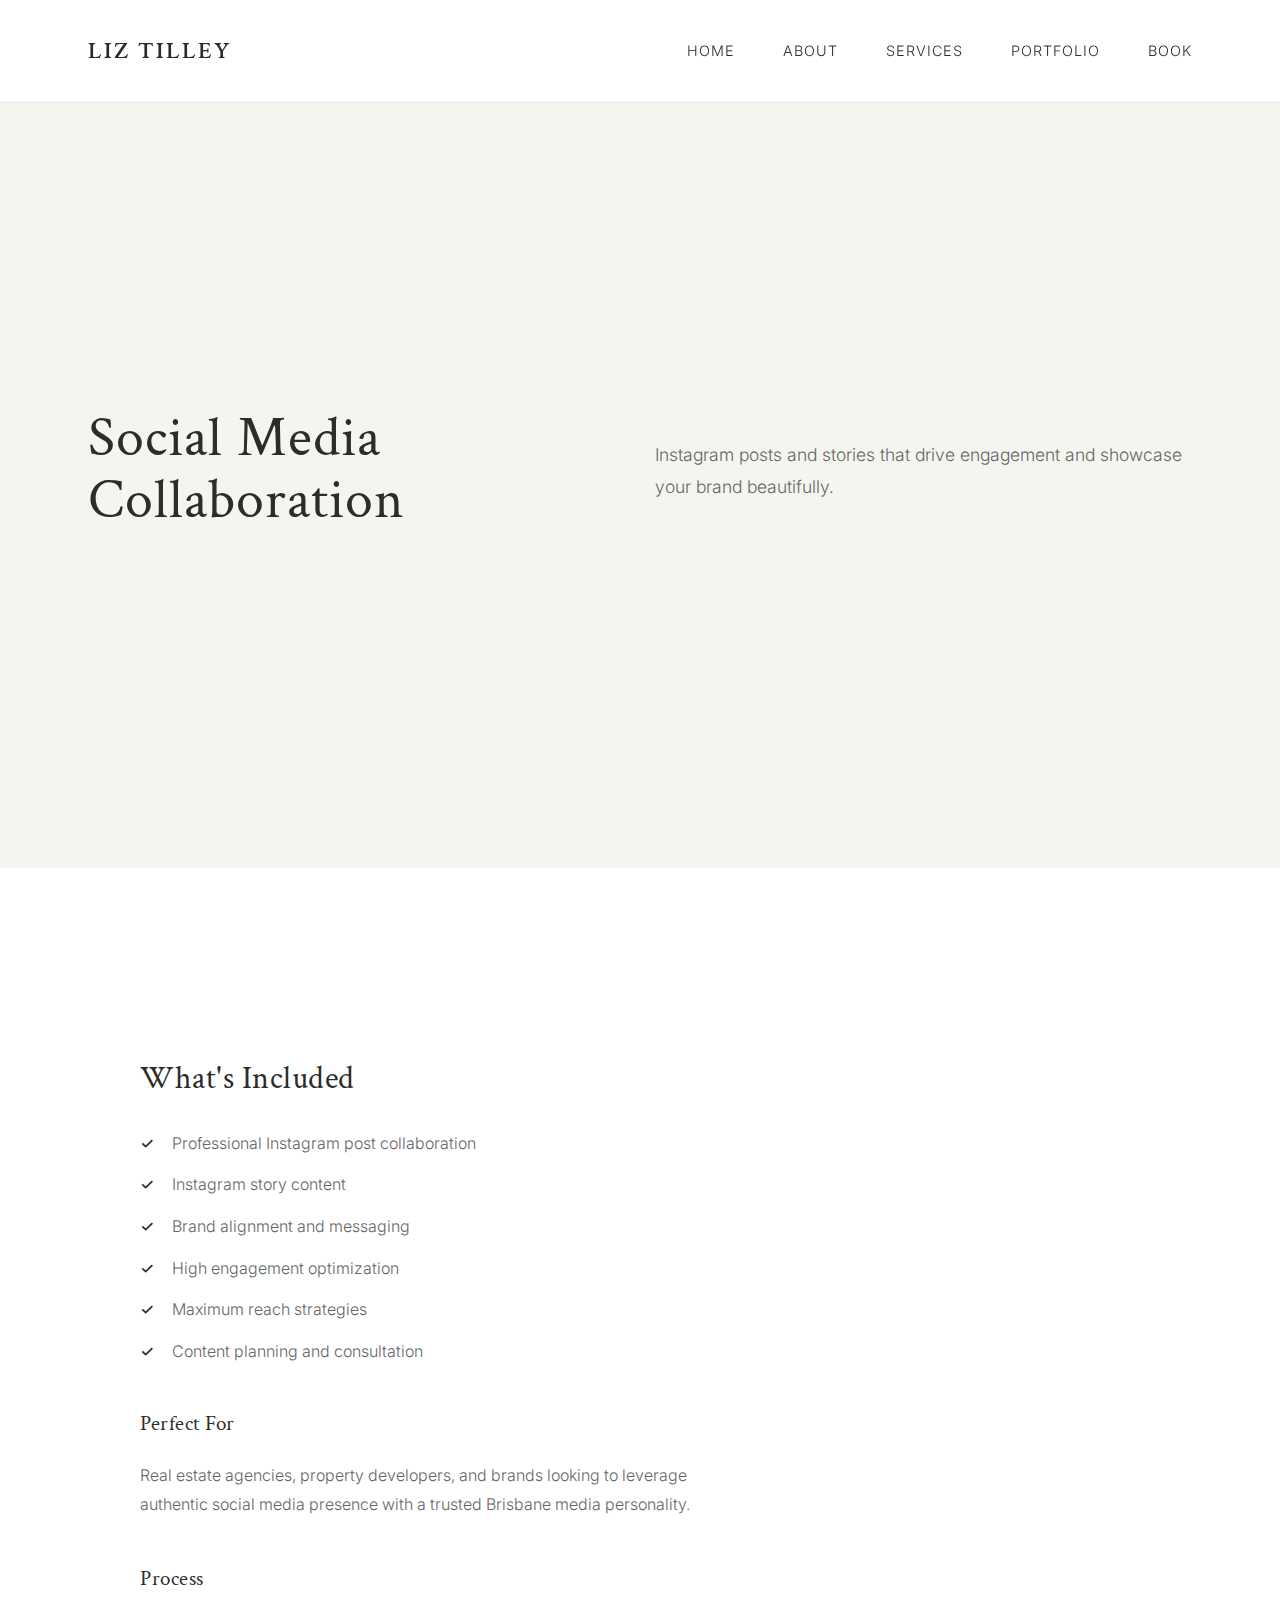
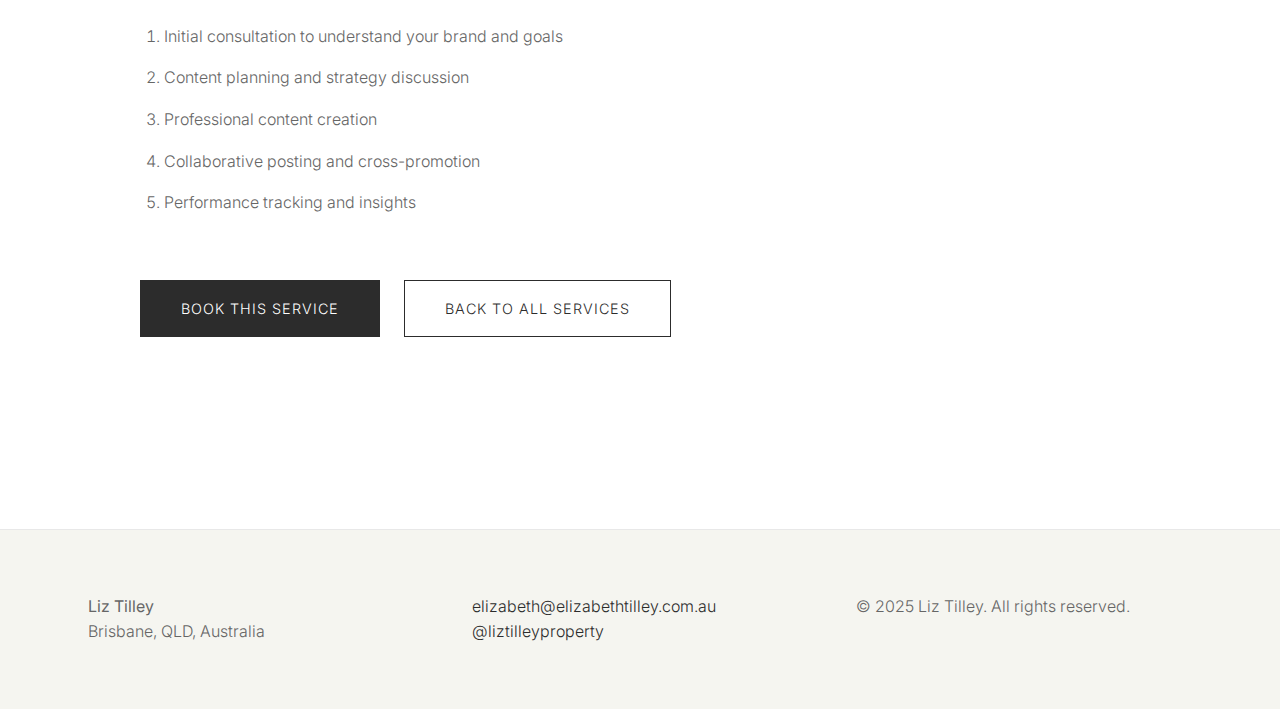
<file: social-media-collaboration.html>
<!DOCTYPE html>
<html lang="en">
<head>
  <meta charset="UTF-8">
  <meta name="viewport" content="width=device-width, initial-scale=1">
  <meta name="description" content="Social Media Collaboration - Liz Tilley Media Presenter">
  <title>Social Media Collaboration | Liz Tilley</title>
  <link href="https://fonts.googleapis.com/css2?family=Montserrat:wght@700&family=Roboto:wght@400;500&display=swap" rel="stylesheet">
  <link rel="stylesheet" href="style.css">
</head>
<body>
  <header class="sticky-nav">
    <nav>
      <div class="logo">Liz Tilley</div>
      <ul>
        <li><a href="index.html" class="nav-link">Home</a></li>
        <li><a href="about.html" class="nav-link">About</a></li>
        <li><a href="services.html" class="nav-link">Services</a></li>
        <li><a href="portfolio.html" class="nav-link">Portfolio</a></li>
        <li><a href="booking.html" class="nav-link">Book</a></li>
      </ul>
    </nav>
  </header>

  <section class="page-hero">
    <div class="page-hero-content">
      <h1>Social Media Collaboration</h1>
      <p>Instagram posts and stories that drive engagement and showcase your brand beautifully.</p>
    </div>
  </section>

  <section class="service-detail-section">
    <div class="service-detail-content">
      <div class="service-detail-grid">
        <div class="service-detail-info">
          <h2>What's Included</h2>
          <ul class="service-features">
            <li>Professional Instagram post collaboration</li>
            <li>Instagram story content</li>
            <li>Brand alignment and messaging</li>
            <li>High engagement optimization</li>
            <li>Maximum reach strategies</li>
            <li>Content planning and consultation</li>
          </ul>
          
          <h3>Perfect For</h3>
          <p>Real estate agencies, property developers, and brands looking to leverage authentic social media presence with a trusted Brisbane media personality.</p>
          
          <h3>Process</h3>
          <ol class="service-process">
            <li>Initial consultation to understand your brand and goals</li>
            <li>Content planning and strategy discussion</li>
            <li>Professional content creation</li>
            <li>Collaborative posting and cross-promotion</li>
            <li>Performance tracking and insights</li>
          </ol>
          
          <div class="service-cta">
            <a href="booking.html" class="cta-btn">Book This Service</a>
            <a href="services.html" class="cta-btn secondary">Back to All Services</a>
          </div>
        </div>
        
        <div class="service-detail-image">
          <img src="IMG_0141.jpeg" alt="Social Media Collaboration">
        </div>
      </div>
    </div>
  </section>

  <footer>
    <div class="footer-grid">
      <div>
        <strong>Liz Tilley</strong><br>
        Brisbane, QLD, Australia
      </div>
      <div>
        <a href="mailto:elizabeth@elizabethtilley.com.au">elizabeth@elizabethtilley.com.au</a><br>
        <a href="https://instagram.com/liztilleyproperty" target="_blank">@liztilleyproperty</a>
      </div>
      <div>
        &copy; 2025 Liz Tilley. All rights reserved.
      </div>
    </div>
  </footer>
  
  <script src="script.js"></script>
</body>
</html>
</file>
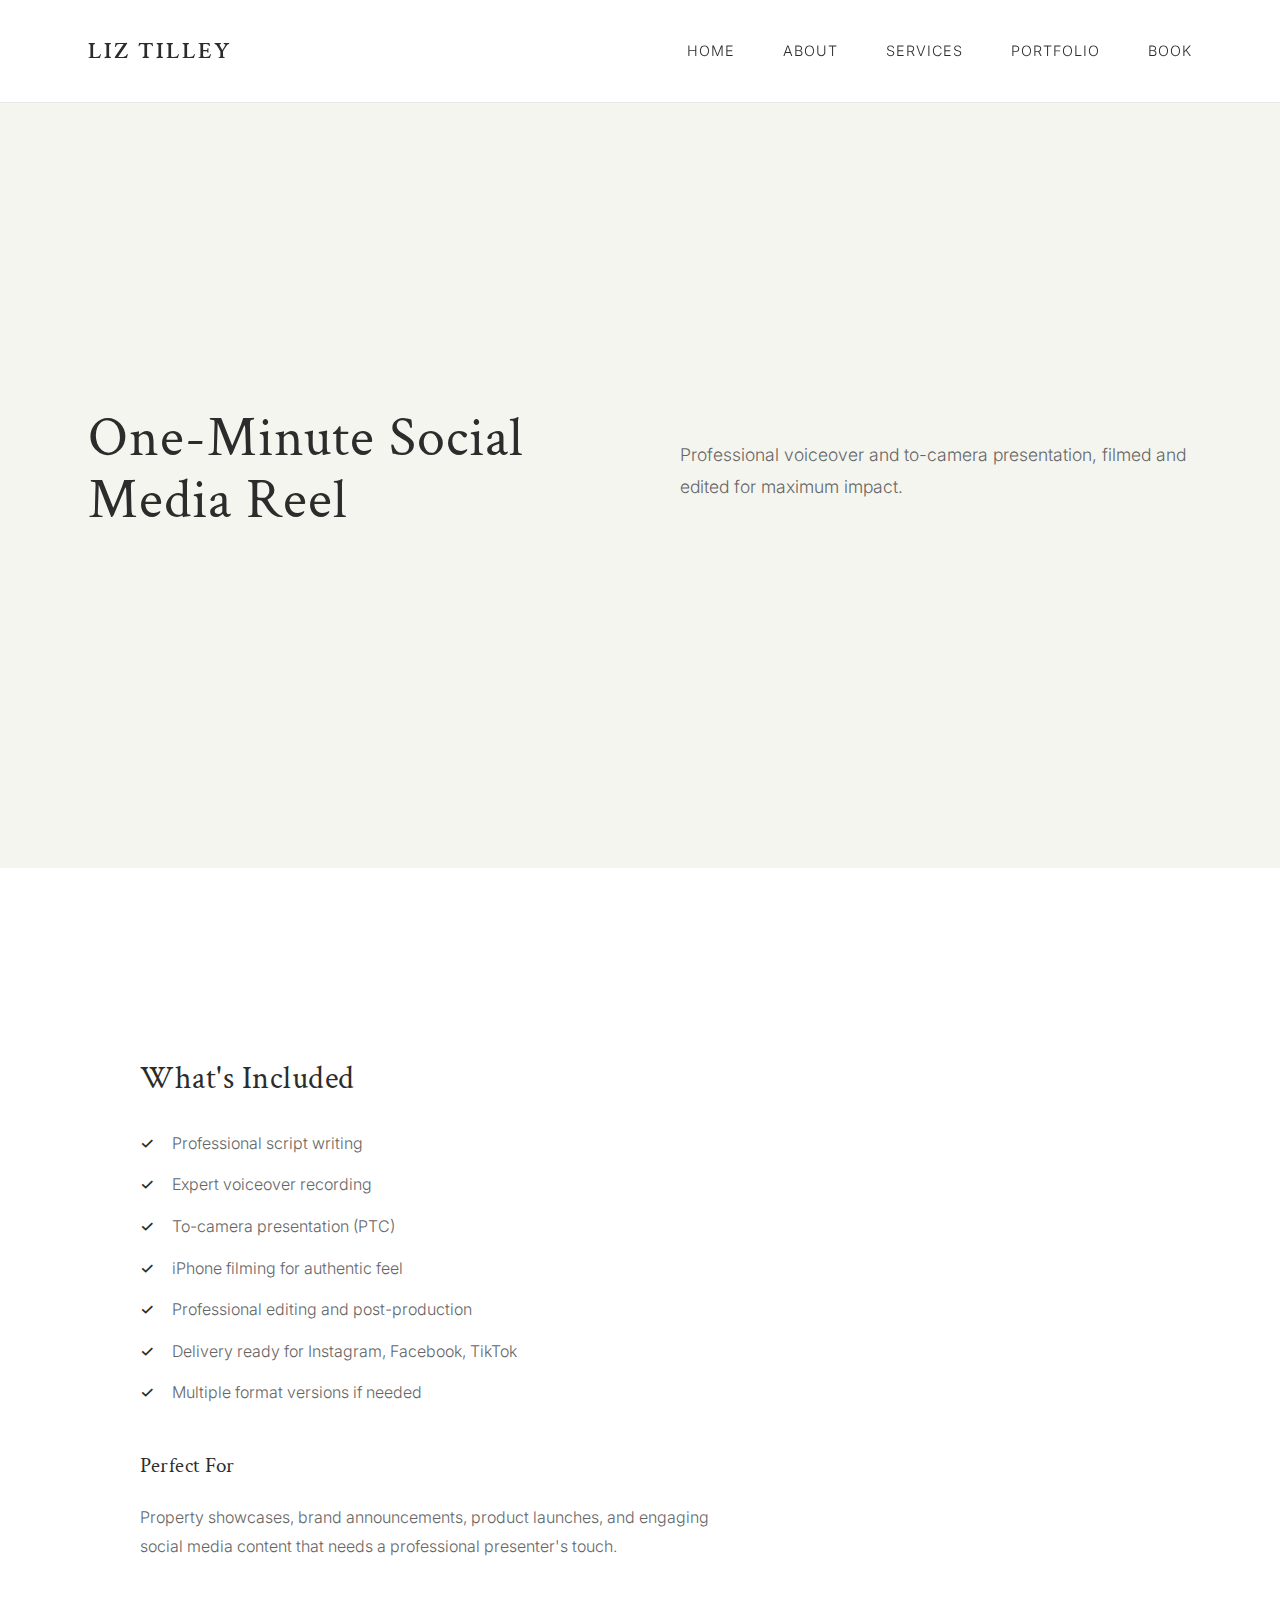
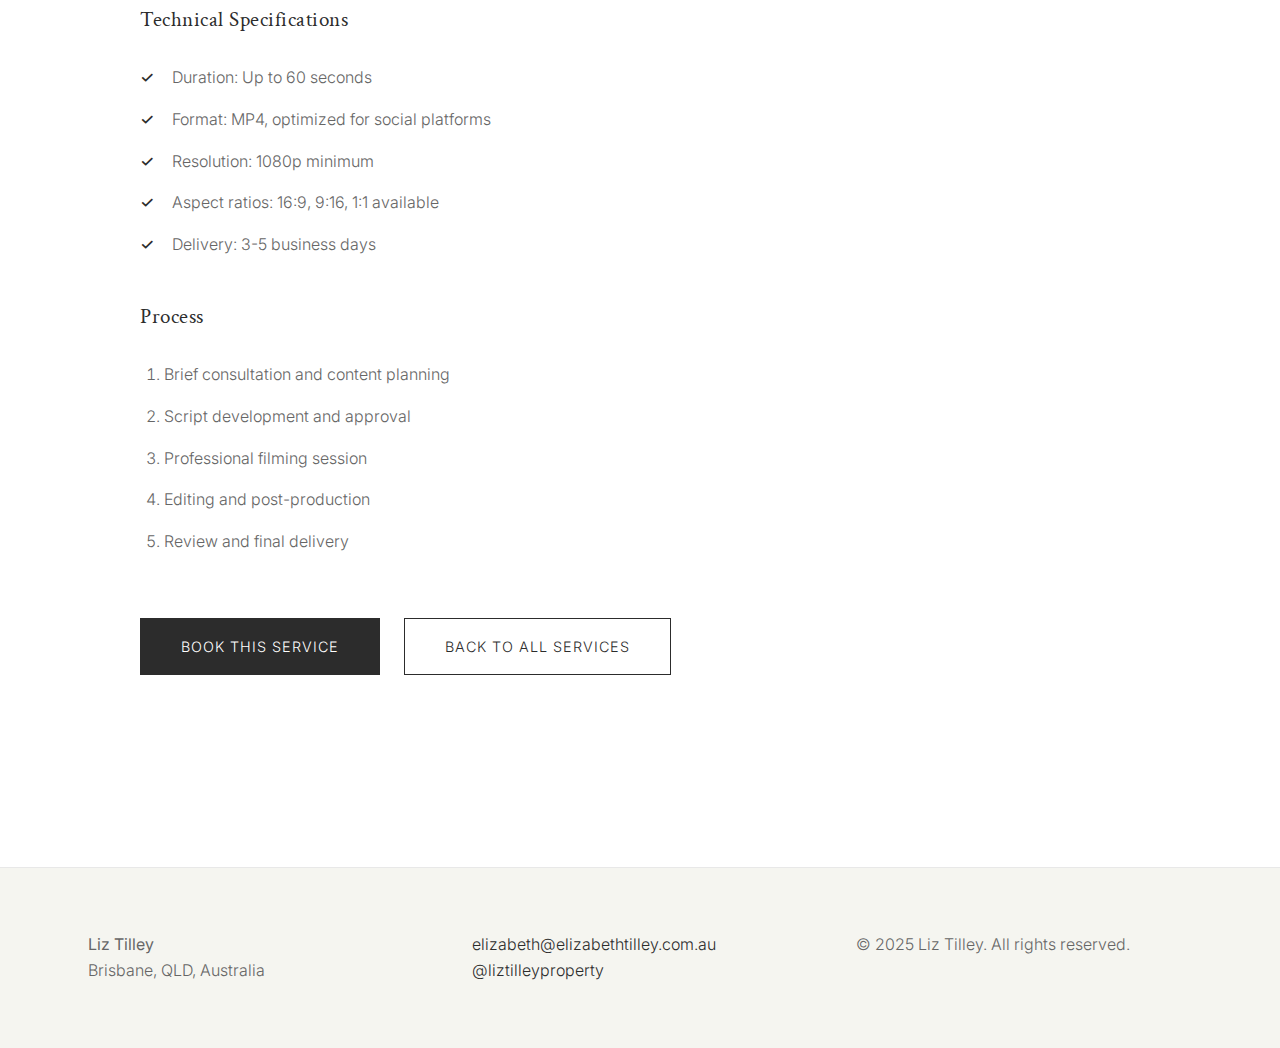
<file: social-media-reel.html>
<!DOCTYPE html>
<html lang="en">
<head>
  <meta charset="UTF-8">
  <meta name="viewport" content="width=device-width, initial-scale=1">
  <meta name="description" content="Social Media Reel - Liz Tilley Media Presenter">
  <title>Social Media Reel | Liz Tilley</title>
  <link href="https://fonts.googleapis.com/css2?family=Montserrat:wght@700&family=Roboto:wght@400;500&display=swap" rel="stylesheet">
  <link rel="stylesheet" href="style.css">
</head>
<body>
  <header class="sticky-nav">
    <nav>
      <div class="logo">Liz Tilley</div>
      <ul>
        <li><a href="index.html" class="nav-link">Home</a></li>
        <li><a href="about.html" class="nav-link">About</a></li>
        <li><a href="services.html" class="nav-link">Services</a></li>
        <li><a href="portfolio.html" class="nav-link">Portfolio</a></li>
        <li><a href="booking.html" class="nav-link">Book</a></li>
      </ul>
    </nav>
  </header>

  <section class="page-hero">
    <div class="page-hero-content">
      <h1>One-Minute Social Media Reel</h1>
      <p>Professional voiceover and to-camera presentation, filmed and edited for maximum impact.</p>
    </div>
  </section>

  <section class="service-detail-section">
    <div class="service-detail-content">
      <div class="service-detail-grid">
        <div class="service-detail-info">
          <h2>What's Included</h2>
          <ul class="service-features">
            <li>Professional script writing</li>
            <li>Expert voiceover recording</li>
            <li>To-camera presentation (PTC)</li>
            <li>iPhone filming for authentic feel</li>
            <li>Professional editing and post-production</li>
            <li>Delivery ready for Instagram, Facebook, TikTok</li>
            <li>Multiple format versions if needed</li>
          </ul>
          
          <h3>Perfect For</h3>
          <p>Property showcases, brand announcements, product launches, and engaging social media content that needs a professional presenter's touch.</p>
          
          <h3>Technical Specifications</h3>
          <ul class="service-specs">
            <li>Duration: Up to 60 seconds</li>
            <li>Format: MP4, optimized for social platforms</li>
            <li>Resolution: 1080p minimum</li>
            <li>Aspect ratios: 16:9, 9:16, 1:1 available</li>
            <li>Delivery: 3-5 business days</li>
          </ul>
          
          <h3>Process</h3>
          <ol class="service-process">
            <li>Brief consultation and content planning</li>
            <li>Script development and approval</li>
            <li>Professional filming session</li>
            <li>Editing and post-production</li>
            <li>Review and final delivery</li>
          </ol>
          
          <div class="service-cta">
            <a href="booking.html" class="cta-btn">Book This Service</a>
            <a href="services.html" class="cta-btn secondary">Back to All Services</a>
          </div>
        </div>
        
        <div class="service-detail-image">
          <img src="IMG_0161.jpeg" alt="Social Media Reel">
        </div>
      </div>
    </div>
  </section>

  <footer>
    <div class="footer-grid">
      <div>
        <strong>Liz Tilley</strong><br>
        Brisbane, QLD, Australia
      </div>
      <div>
        <a href="mailto:elizabeth@elizabethtilley.com.au">elizabeth@elizabethtilley.com.au</a><br>
        <a href="https://instagram.com/liztilleyproperty" target="_blank">@liztilleyproperty</a>
      </div>
      <div>
        &copy; 2025 Liz Tilley. All rights reserved.
      </div>
    </div>
  </footer>
  
  <script src="script.js"></script>
</body>
</html>
</file>
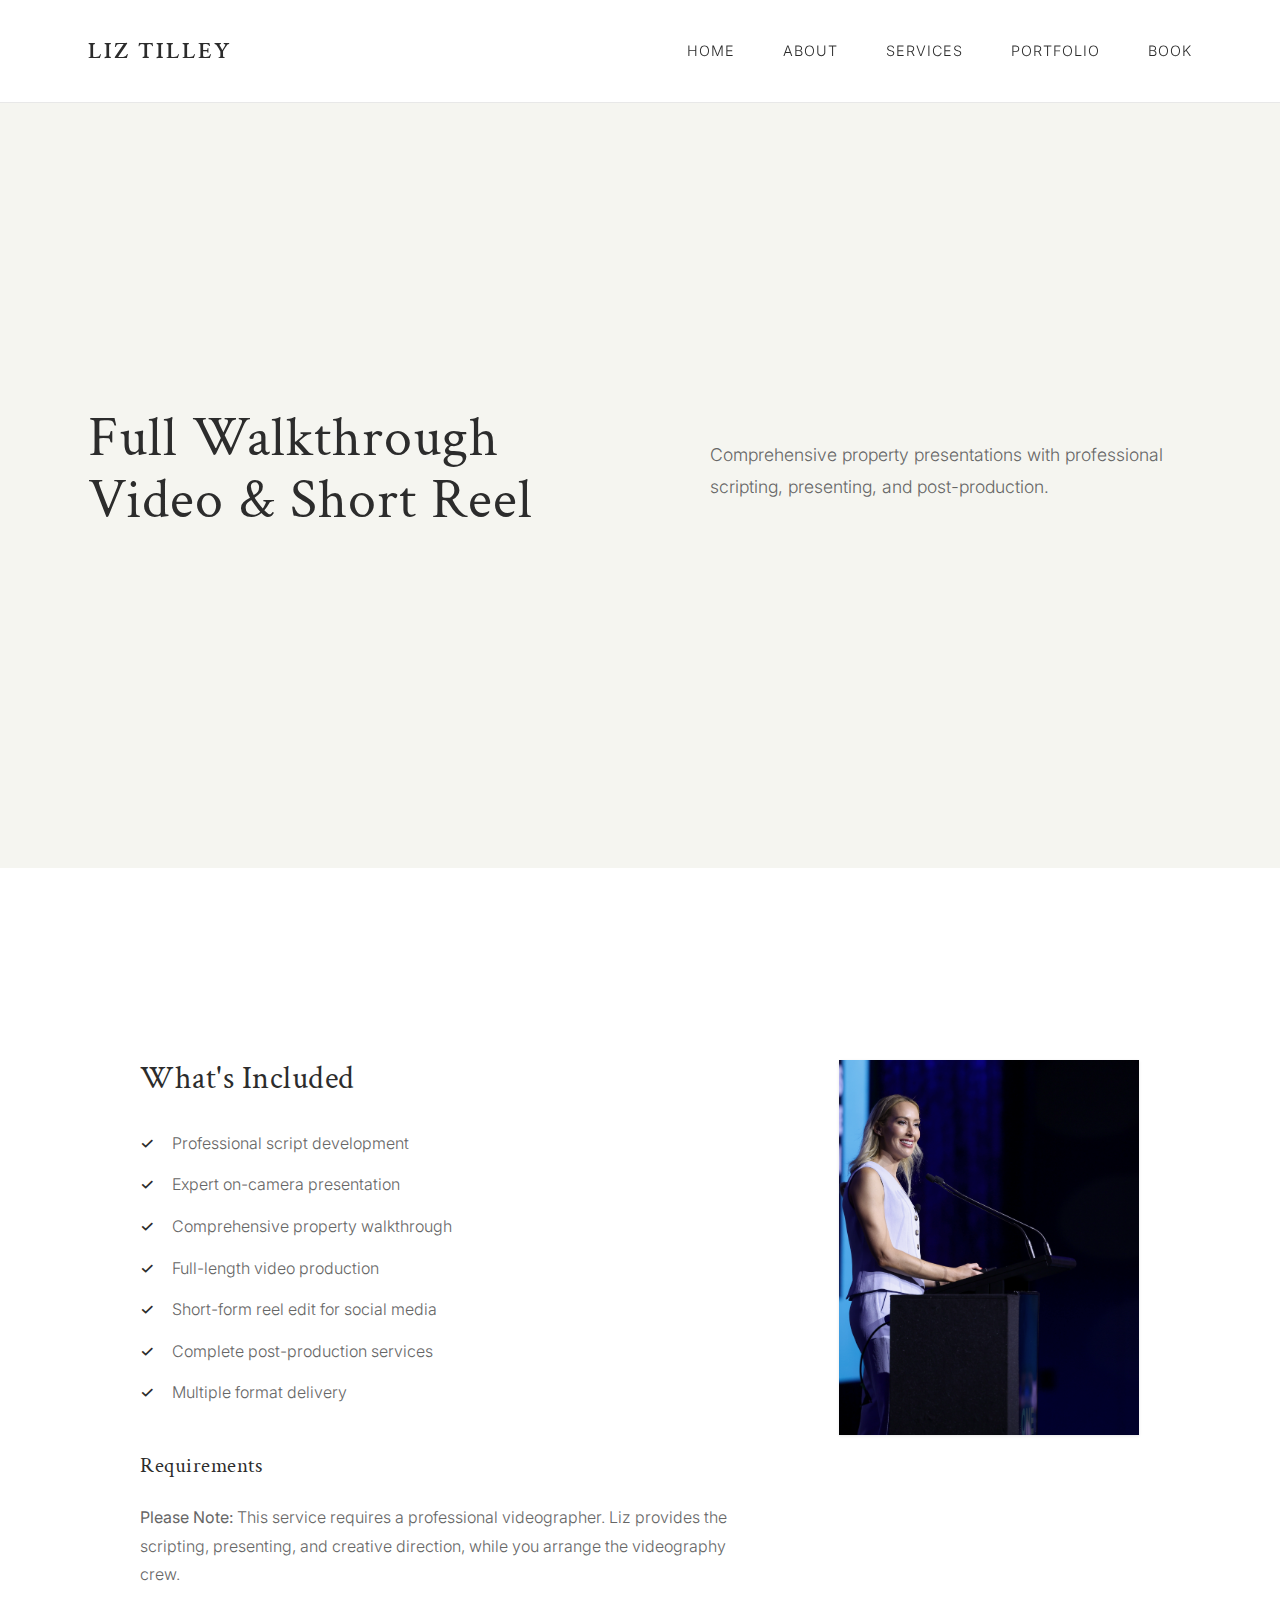
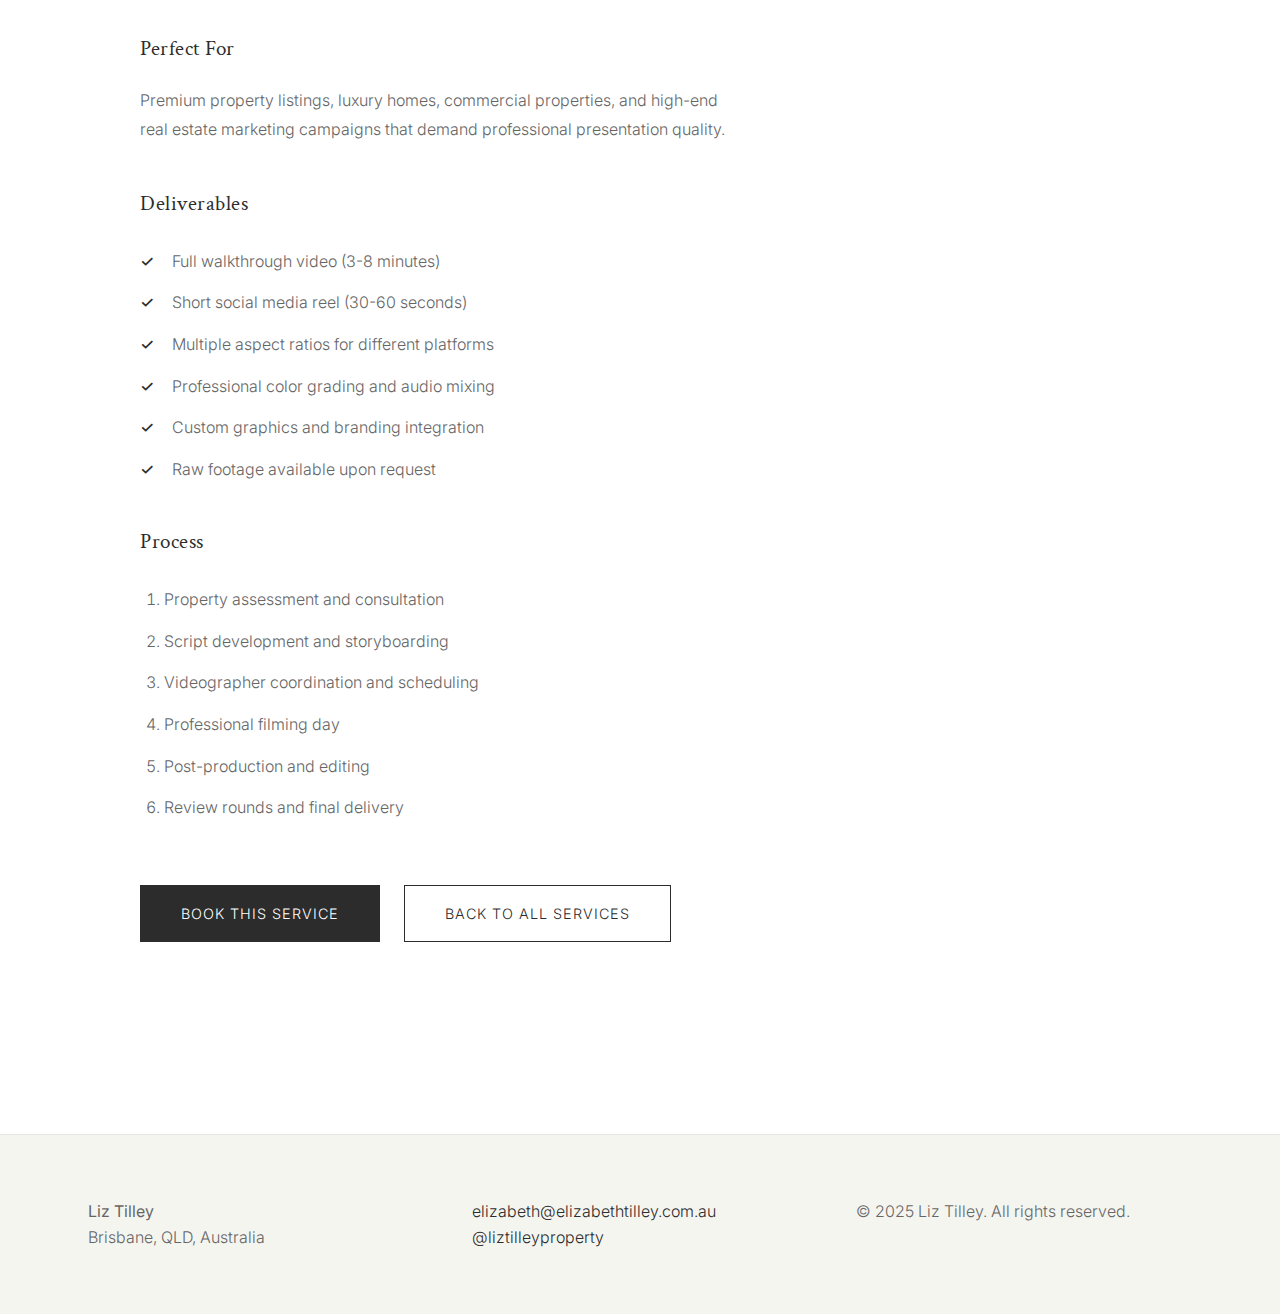
<file: walkthrough-video.html>
<!DOCTYPE html>
<html lang="en">
<head>
  <meta charset="UTF-8">
  <meta name="viewport" content="width=device-width, initial-scale=1">
  <meta name="description" content="Walkthrough Video - Liz Tilley Media Presenter">
  <title>Walkthrough Video | Liz Tilley</title>
  <link href="https://fonts.googleapis.com/css2?family=Montserrat:wght@700&family=Roboto:wght@400;500&display=swap" rel="stylesheet">
  <link rel="stylesheet" href="style.css">
</head>
<body>
  <header class="sticky-nav">
    <nav>
      <div class="logo">Liz Tilley</div>
      <ul>
        <li><a href="index.html" class="nav-link">Home</a></li>
        <li><a href="about.html" class="nav-link">About</a></li>
        <li><a href="services.html" class="nav-link">Services</a></li>
        <li><a href="portfolio.html" class="nav-link">Portfolio</a></li>
        <li><a href="booking.html" class="nav-link">Book</a></li>
      </ul>
    </nav>
  </header>

  <section class="page-hero">
    <div class="page-hero-content">
      <h1>Full Walkthrough Video & Short Reel</h1>
      <p>Comprehensive property presentations with professional scripting, presenting, and post-production.</p>
    </div>
  </section>

  <section class="service-detail-section">
    <div class="service-detail-content">
      <div class="service-detail-grid">
        <div class="service-detail-info">
          <h2>What's Included</h2>
          <ul class="service-features">
            <li>Professional script development</li>
            <li>Expert on-camera presentation</li>
            <li>Comprehensive property walkthrough</li>
            <li>Full-length video production</li>
            <li>Short-form reel edit for social media</li>
            <li>Complete post-production services</li>
            <li>Multiple format delivery</li>
          </ul>
          
          <h3>Requirements</h3>
          <p><strong>Please Note:</strong> This service requires a professional videographer. Liz provides the scripting, presenting, and creative direction, while you arrange the videography crew.</p>
          
          <h3>Perfect For</h3>
          <p>Premium property listings, luxury homes, commercial properties, and high-end real estate marketing campaigns that demand professional presentation quality.</p>
          
          <h3>Deliverables</h3>
          <ul class="service-specs">
            <li>Full walkthrough video (3-8 minutes)</li>
            <li>Short social media reel (30-60 seconds)</li>
            <li>Multiple aspect ratios for different platforms</li>
            <li>Professional color grading and audio mixing</li>
            <li>Custom graphics and branding integration</li>
            <li>Raw footage available upon request</li>
          </ul>
          
          <h3>Process</h3>
          <ol class="service-process">
            <li>Property assessment and consultation</li>
            <li>Script development and storyboarding</li>
            <li>Videographer coordination and scheduling</li>
            <li>Professional filming day</li>
            <li>Post-production and editing</li>
            <li>Review rounds and final delivery</li>
          </ol>
          
          <div class="service-cta">
            <a href="booking.html" class="cta-btn">Book This Service</a>
            <a href="services.html" class="cta-btn secondary">Back to All Services</a>
          </div>
        </div>
        
        <div class="service-detail-image">
          <img src="IMG_0145.jpeg" alt="Walkthrough Video">
        </div>
      </div>
    </div>
  </section>

  <footer>
    <div class="footer-grid">
      <div>
        <strong>Liz Tilley</strong><br>
        Brisbane, QLD, Australia
      </div>
      <div>
        <a href="mailto:elizabeth@elizabethtilley.com.au">elizabeth@elizabethtilley.com.au</a><br>
        <a href="https://instagram.com/liztilleyproperty" target="_blank">@liztilleyproperty</a>
      </div>
      <div>
        &copy; 2025 Liz Tilley. All rights reserved.
      </div>
    </div>
  </footer>
  
  <script src="script.js"></script>
</body>
</html>
</file>
<file: style.css>
@import url('https://fonts.googleapis.com/css2?family=Crimson+Text:ital,wght@0,400;0,600;1,400&family=Inter:wght@300;400;500&display=swap');

:root {
  --primary: #f5f5f0;
  --accent: #2c2c2c;
  --accent-dark: #1a1a1a;
  --accent-light: #e8e8e8;
  --text: #2c2c2c;
  --text-muted: #666666;
  --background: #ffffff;
  --cta: #2c2c2c;
  --cta-hover: #1a1a1a;
  --shadow-sm: 0 1px 2px rgba(0, 0, 0, 0.05);
  --shadow: 0 1px 3px rgba(0, 0, 0, 0.1);
  --shadow-lg: 0 4px 6px rgba(0, 0, 0, 0.1);
  --shadow-xl: 0 8px 25px rgba(0, 0, 0, 0.15);
  --radius: 0;
  --radius-lg: 0;
  --transition: all 0.3s ease;
}

* {
  box-sizing: border-box;
}

body {
  font-family: 'Inter', -apple-system, BlinkMacSystemFont, sans-serif;
  background: var(--background);
  color: var(--text);
  margin: 0;
  padding: 0;
  min-height: 100vh;
  line-height: 1.6;
  font-weight: 300;
  overflow-x: hidden;
}

html {
  scroll-behavior: smooth;
}

h1, h2, h3, h4, h5, h6 {
  font-family: 'Crimson Text', serif;
  font-weight: 400;
  line-height: 1.2;
  margin: 0;
  letter-spacing: 0.5px;
}

a {
  color: var(--accent);
  text-decoration: none;
  transition: var(--transition);
}

a:hover, a:focus {
  color: var(--accent-dark);
  outline: none;
}

/* Navigation */
.sticky-nav {
  position: sticky;
  top: 0;
  background: rgba(255, 255, 255, 0.95);
  backdrop-filter: blur(20px);
  -webkit-backdrop-filter: blur(20px);
  border-bottom: 1px solid var(--accent-light);
  z-index: 1000;
}

nav {
  display: flex;
  justify-content: space-between;
  align-items: center;
  max-width: 1200px;
  margin: 0 auto;
  padding: 2rem 3rem;
}

.logo {
  font-family: 'Crimson Text', serif;
  font-size: 1.5rem;
  font-weight: 600;
  color: var(--accent);
  letter-spacing: 2px;
  text-transform: uppercase;
}

nav ul {
  list-style: none;
  display: flex;
  gap: 3rem;
  margin: 0;
  padding: 0;
}

.nav-link {
  font-weight: 300;
  font-size: 0.9rem;
  color: var(--text);
  position: relative;
  padding: 0.5rem 0;
  transition: var(--transition);
  text-transform: uppercase;
  letter-spacing: 1px;
}

.nav-link::after {
  content: '';
  position: absolute;
  bottom: 0;
  left: 0;
  width: 0;
  height: 1px;
  background: var(--accent);
  transition: var(--transition);
}

.nav-link:hover::after,
.nav-link.active::after {
  width: 100%;
}

.nav-link:hover,
.nav-link.active {
  color: var(--accent);
}

/* Hero Section */
.hero-section, .page-hero {
  position: relative;
  min-height: 85vh;
  display: flex;
  align-items: center;
  justify-content: center;
  background: var(--primary);
  overflow: hidden;
}

.hero-bg {
  display: none;
}

.hero-content, .page-hero-content {
  position: relative;
  z-index: 2;
  max-width: 1200px;
  width: 100%;
  display: flex;
  align-items: center;
  gap: 6rem;
  padding: 6rem 3rem;
}

.hero-text {
  flex: 1.2;
  max-width: 600px;
}

.hero-text h1, .page-hero-content h1 {
  font-family: 'Crimson Text', serif;
  font-size: clamp(2.5rem, 5vw, 3.5rem);
  color: var(--text);
  margin-bottom: 2rem;
  line-height: 1.1;
  font-weight: 400;
  letter-spacing: 1px;
}

.hero-text p, .page-hero-content p {
  font-size: 1.1rem;
  color: var(--text-muted);
  margin-bottom: 3rem;
  line-height: 1.8;
  font-weight: 300;
}

/* Hero Photos */
.hero-photos {
  flex: 1;
  display: flex;
  flex-direction: column;
  align-items: center;
  gap: 3rem;
  max-width: 500px;
}

.hero-main-photo {
  display: flex;
  justify-content: center;
}

.hero-photo-circle {
  width: 280px;
  height: 280px;
  object-fit: cover;
  object-position: center 20%;
  border-radius: 50%;
  box-shadow: var(--shadow-lg);
  border: 4px solid var(--accent-light);
  transition: var(--transition);
  filter: grayscale(10%);
}

.hero-photo-circle:hover {
  transform: scale(1.05);
  filter: grayscale(0%);
  box-shadow: var(--shadow-xl);
}

/* Carousel */
.hero-carousel {
  width: 100%;
  max-width: 400px;
}

.carousel-container {
  position: relative;
  overflow: hidden;
  border-radius: 0;
  box-shadow: var(--shadow);
}

.carousel-track {
  display: flex;
  transition: transform 0.5s ease;
}

.carousel-image {
  width: calc(33.333% - 10px);
  min-width: calc(33.333% - 10px);
  height: 200px;
  object-fit: cover;
  object-position: left center;
  filter: grayscale(20%);
  transition: var(--transition);
  flex-shrink: 0;
  margin-right: 15px;
}

.carousel-image:hover {
  filter: grayscale(0%);
}

.carousel-btn {
  position: absolute;
  top: 50%;
  transform: translateY(-50%);
  background: rgba(44, 44, 44, 0.8);
  color: white;
  border: none;
  width: 40px;
  height: 40px;
  border-radius: 50%;
  cursor: pointer;
  font-size: 1.2rem;
  font-weight: 300;
  display: flex;
  align-items: center;
  justify-content: center;
  transition: var(--transition);
  z-index: 10;
}

.carousel-btn:hover {
  background: var(--accent);
  transform: translateY(-50%) scale(1.1);
}

.carousel-btn.prev {
  left: 10px;
}

.carousel-btn.next {
  right: 10px;
}

.hero-photo-large {
  grid-column: 1 / -1;
  width: 100%;
  height: 320px;
  object-fit: cover;
  border-radius: 0;
  box-shadow: none;
  border: none;
  transition: var(--transition);
  filter: grayscale(20%);
}

.hero-photo-large:hover {
  transform: none;
  filter: grayscale(0%);
}

.hero-photo-small {
  width: 100%;
  height: 140px;
  object-fit: cover;
  border-radius: 0;
  box-shadow: none;
  border: none;
  transition: var(--transition);
  filter: grayscale(20%);
}

.hero-photo-small:hover {
  transform: none;
  filter: grayscale(0%);
}

/* Buttons */
.cta-btn {
  display: inline-flex;
  align-items: center;
  gap: 0.5rem;
  background: var(--cta);
  color: white;
  padding: 1rem 2.5rem;
  border-radius: 0;
  font-size: 0.9rem;
  font-weight: 300;
  text-decoration: none;
  box-shadow: none;
  transition: var(--transition);
  border: 1px solid var(--cta);
  cursor: pointer;
  position: relative;
  overflow: hidden;
  text-transform: uppercase;
  letter-spacing: 1px;
}

.cta-btn::before {
  content: '';
  position: absolute;
  top: 0;
  left: -100%;
  width: 100%;
  height: 100%;
  background: var(--cta-hover);
  transition: var(--transition);
  z-index: -1;
}

.cta-btn:hover::before {
  left: 0;
}

.cta-btn:hover {
  color: white;
  transform: none;
  box-shadow: none;
}

.cta-btn.secondary {
  background: transparent;
  color: var(--cta);
  border: 1px solid var(--cta);
}

.cta-btn.secondary:hover {
  background: var(--cta);
  color: white;
}

/* Content Sections */
.intro-section, .about-section, .services-section, .portfolio-section, .contact-section {
  background: var(--background);
  border-radius: 0;
  box-shadow: none;
  margin: 6rem auto;
  max-width: 1200px;
  padding: 6rem 3rem;
}

.intro-grid, .contact-grid {
  display: grid;
  grid-template-columns: 1fr 2fr;
  gap: 6rem;
  align-items: center;
}

.about-content {
  display: grid;
  grid-template-columns: 1.5fr 1fr;
  gap: 6rem;
  align-items: start;
}

.about-media-grid {
  display: grid;
  grid-template-columns: 1fr;
  gap: 3rem;
  justify-items: center;
}

.intro-img-wrapper, .about-img-wrapper {
  position: relative;
}

.intro-photo, .about-photo {
  width: 100%;
  max-width: 300px;
  aspect-ratio: 4/5;
  object-fit: cover;
  border-radius: 0;
  box-shadow: none;
  transition: var(--transition);
  filter: grayscale(20%);
}

.intro-photo:hover, .about-photo:hover {
  transform: none;
  filter: grayscale(0%);
}

.intro-section h2, .about-section h2 {
  font-size: 2.5rem;
  color: var(--text);
  margin-bottom: 2rem;
  font-weight: 400;
  letter-spacing: 1px;
}

.intro-section p, .about-section p {
  font-size: 1rem;
  color: var(--text-muted);
  line-height: 1.8;
  font-weight: 300;
}

.text-link {
  color: var(--accent);
  font-weight: 400;
  text-decoration: underline;
  text-underline-offset: 4px;
  transition: var(--transition);
}

.text-link:hover {
  color: var(--accent-dark);
  text-decoration-thickness: 1px;
}

.about-highlights {
  margin: 2rem 0;
  padding: 0;
  list-style: none;
}

.about-highlights li {
  position: relative;
  padding-left: 2rem;
  margin-bottom: 1rem;
  color: var(--text-muted);
  font-size: 1rem;
  font-weight: 300;
}

.about-highlights li::before {
  content: '—';
  position: absolute;
  left: 0;
  color: var(--accent);
  font-weight: 300;
}

.about-video {
  margin-top: 2rem;
  border-radius: 0;
  overflow: hidden;
  box-shadow: none;
  transition: var(--transition);
}

.about-video:hover {
  transform: none;
}

/* Timeline */
.about-timeline {
  background: var(--background);
  border-radius: 0;
  box-shadow: none;
  max-width: 1000px;
  margin: 6rem auto;
  padding: 6rem 3rem;
}

.about-timeline h2 {
  color: var(--text);
  font-size: 2.5rem;
  margin-bottom: 4rem;
  text-align: center;
  font-weight: 400;
  letter-spacing: 1px;
}

.timeline {
  position: relative;
  max-width: 800px;
  margin: 0 auto;
}

.timeline::before {
  content: '';
  position: absolute;
  left: 100px;
  top: 0;
  bottom: 0;
  width: 1px;
  background: var(--accent-light);
}

.timeline-item {
  display: flex;
  align-items: flex-start;
  gap: 3rem;
  margin-bottom: 4rem;
}

.timeline-year {
  font-family: 'Crimson Text', serif;
  font-weight: 400;
  color: var(--accent);
  font-size: 1.2rem;
  min-width: 80px;
  position: relative;
  letter-spacing: 1px;
}

.timeline-year::after {
  content: '';
  position: absolute;
  right: -32px;
  top: 8px;
  width: 8px;
  height: 8px;
  background: var(--accent);
  border-radius: 50%;
  border: 2px solid var(--background);
}

.timeline-desc {
  color: var(--text-muted);
  font-size: 1rem;
  line-height: 1.8;
  padding-top: 0.25rem;
  font-weight: 300;
}

/* Services Section */
.services-section h2, .portfolio-section h2 {
  font-size: 2.5rem;
  color: var(--text);
  margin-bottom: 4rem;
  text-align: center;
  font-weight: 400;
  letter-spacing: 1px;
}

.services-grid {
  display: grid;
  grid-template-columns: repeat(auto-fit, minmax(300px, 1fr));
  gap: 3rem;
}

.service-link {
  text-decoration: none;
  color: inherit;
  display: block;
  transition: var(--transition);
}

.service-link:hover {
  color: inherit;
  transform: translateY(-5px);
}

.service-card {
  background: var(--background);
  border-radius: 0;
  box-shadow: none;
  overflow: hidden;
  transition: var(--transition);
  border: 1px solid var(--accent-light);
}

.service-card:hover {
  transform: none;
  box-shadow: var(--shadow);
  border-color: var(--accent);
}

.service-card img {
  width: 100%;
  height: 220px;
  object-fit: cover;
  transition: var(--transition);
  filter: grayscale(20%);
}

.service-card:hover img {
  transform: none;
  filter: grayscale(0%);
}

.service-info {
  padding: 2.5rem;
  text-align: left;
}

.service-info h3 {
  font-size: 1.2rem;
  font-weight: 400;
  margin-bottom: 1.5rem;
  color: var(--text);
  line-height: 1.4;
  letter-spacing: 0.5px;
}

.service-price {
  font-size: 1.1rem;
  color: var(--accent);
  font-weight: 400;
  margin: 1.5rem 0;
}

.service-info ul {
  margin: 2rem 0 0 0;
  padding: 0;
  list-style: none;
  text-align: left;
}

.service-info ul li {
  position: relative;
  padding-left: 1.5rem;
  margin-bottom: 0.75rem;
  color: var(--text-muted);
  font-size: 0.9rem;
  font-weight: 300;
}

.service-info ul li::before {
  content: '—';
  position: absolute;
  left: 0;
  color: var(--accent);
  font-weight: 300;
}

/* Portfolio Section */
.portfolio-grid {
  display: grid;
  grid-template-columns: repeat(auto-fit, minmax(350px, 1fr));
  gap: 3rem;
}

.portfolio-card {
  background: var(--background);
  border-radius: 0;
  box-shadow: none;
  overflow: hidden;
  transition: var(--transition);
  border: 1px solid var(--accent-light);
}

.portfolio-card:hover {
  transform: none;
  box-shadow: var(--shadow);
  border-color: var(--accent);
}

.portfolio-video {
  position: relative;
  overflow: hidden;
}

.portfolio-video iframe {
  width: 100%;
  border-radius: 0;
  transition: var(--transition);
}

.portfolio-card h3 {
  font-size: 1.2rem;
  color: var(--text);
  margin: 2rem 2.5rem 1rem 2.5rem;
  font-weight: 400;
  letter-spacing: 0.5px;
}

.portfolio-card p {
  color: var(--text-muted);
  margin: 0 2.5rem 2.5rem 2.5rem;
  font-size: 0.9rem;
  line-height: 1.7;
  font-weight: 300;
}

/* Testimonials */
.portfolio-testimonials {
  background: var(--background);
  border-radius: 0;
  box-shadow: none;
  max-width: 1200px;
  margin: 6rem auto;
  padding: 6rem 3rem;
}

.portfolio-testimonials h2 {
  color: var(--text);
  font-size: 2.5rem;
  margin-bottom: 4rem;
  text-align: center;
  font-weight: 400;
  letter-spacing: 1px;
}

.testimonials-grid {
  display: grid;
  grid-template-columns: repeat(auto-fit, minmax(300px, 1fr));
  gap: 3rem;
}

.testimonial-card {
  background: var(--primary);
  border-radius: 0;
  box-shadow: none;
  padding: 2.5rem;
  border: 1px solid var(--accent-light);
  transition: var(--transition);
}

.testimonial-card:hover {
  transform: none;
  box-shadow: var(--shadow);
  border-color: var(--accent);
}

.testimonial-card p {
  font-style: italic;
  margin-bottom: 2rem;
  color: var(--text);
  font-size: 1rem;
  line-height: 1.8;
  font-weight: 300;
}

.testimonial-card span {
  font-size: 0.85rem;
  color: var(--text-muted);
  font-weight: 300;
  text-transform: uppercase;
  letter-spacing: 1px;
}

/* Contact Section */
.contact-info h2 {
  font-size: 1.5rem;
  color: var(--text);
  margin-bottom: 2rem;
  font-weight: 400;
  letter-spacing: 0.5px;
}

.contact-info p {
  color: var(--text-muted);
  font-size: 1rem;
  line-height: 1.8;
  margin-bottom: 1rem;
  font-weight: 300;
}

.contact-form {
  background: var(--primary);
  padding: 3rem;
  border-radius: 0;
  box-shadow: none;
  border: 1px solid var(--accent-light);
}

.contact-form label {
  font-weight: 400;
  color: var(--text);
  margin-bottom: 0.5rem;
  display: block;
  text-transform: uppercase;
  letter-spacing: 1px;
  font-size: 0.85rem;
}

.contact-form input,
.contact-form textarea {
  width: 100%;
  padding: 1rem;
  border: 1px solid var(--accent-light);
  border-radius: 0;
  font-size: 1rem;
  font-family: inherit;
  transition: var(--transition);
  background: var(--background);
  margin-bottom: 2rem;
  font-weight: 300;
}

.contact-form input:focus,
.contact-form textarea:focus {
  outline: none;
  border-color: var(--accent);
  box-shadow: none;
}

.contact-form button {
  width: 100%;
  background: var(--cta);
  color: white;
  border: 1px solid var(--cta);
  padding: 1rem;
  border-radius: 0;
  font-size: 0.9rem;
  font-weight: 300;
  cursor: pointer;
  transition: var(--transition);
  box-shadow: none;
  text-transform: uppercase;
  letter-spacing: 1px;
}

.contact-form button:hover {
  background: var(--cta-hover);
  transform: none;
  box-shadow: none;
}

/* CTA Banner */
.cta-banner {
  background: var(--accent);
  color: white;
  text-align: center;
  padding: 6rem 3rem;
  margin: 6rem auto;
  border-radius: 0;
  box-shadow: none;
  max-width: 1200px;
  position: relative;
  overflow: hidden;
}

.cta-banner::before {
  display: none;
}

.cta-banner h2 {
  font-size: 2rem;
  margin-bottom: 3rem;
  position: relative;
  z-index: 1;
  font-weight: 400;
  letter-spacing: 1px;
}

.cta-banner .cta-btn {
  background: white;
  color: var(--accent);
  border: 1px solid white;
  position: relative;
  z-index: 1;
}

.cta-banner .cta-btn:hover {
  background: transparent;
  color: white;
  border-color: white;
}

/* Service Detail Pages */
.service-detail-section {
  background: var(--background);
  max-width: 1200px;
  margin: 6rem auto;
  padding: 6rem 3rem;
}

.service-detail-content {
  max-width: 1000px;
  margin: 0 auto;
}

.service-detail-grid {
  display: grid;
  grid-template-columns: 2fr 1fr;
  gap: 6rem;
  align-items: start;
}

.service-detail-info h2 {
  font-size: 2rem;
  color: var(--text);
  margin-bottom: 2rem;
  font-weight: 400;
  letter-spacing: 0.5px;
}

.service-detail-info h3 {
  font-size: 1.3rem;
  color: var(--text);
  margin: 3rem 0 1.5rem 0;
  font-weight: 400;
  letter-spacing: 0.5px;
}

.service-features,
.service-specs,
.event-types {
  margin: 2rem 0;
  padding: 0;
  list-style: none;
}

.service-features li,
.service-specs li {
  position: relative;
  padding-left: 2rem;
  margin-bottom: 1rem;
  color: var(--text-muted);
  font-size: 1rem;
  font-weight: 300;
  line-height: 1.6;
}

.service-features li::before,
.service-specs li::before {
  content: '✓';
  position: absolute;
  left: 0;
  color: var(--accent);
  font-weight: 500;
}

.event-types li {
  margin-bottom: 1.5rem;
  color: var(--text-muted);
  font-size: 1rem;
  font-weight: 300;
  line-height: 1.6;
}

.event-types strong {
  color: var(--text);
  font-weight: 400;
}

.service-process {
  margin: 2rem 0;
  padding-left: 1.5rem;
  color: var(--text-muted);
  font-weight: 300;
}

.service-process li {
  margin-bottom: 1rem;
  line-height: 1.6;
}

.service-detail-info p {
  color: var(--text-muted);
  font-size: 1rem;
  line-height: 1.8;
  font-weight: 300;
  margin-bottom: 1.5rem;
}

.service-cta {
  display: flex;
  gap: 1.5rem;
  margin-top: 4rem;
}

.service-detail-image {
  display: flex;
  justify-content: center;
}

.service-detail-image img {
  width: 100%;
  max-width: 300px;
  aspect-ratio: 4/5;
  object-fit: cover;
  border-radius: 0;
  box-shadow: var(--shadow);
  transition: var(--transition);
  filter: grayscale(20%);
}

.service-detail-image img:hover {
  filter: grayscale(0%);
  transform: scale(1.02);
}

/* Footer */
footer {
  background: var(--primary);
  border-top: 1px solid var(--accent-light);
  margin-top: 6rem;
}

.footer-grid {
  display: grid;
  grid-template-columns: repeat(auto-fit, minmax(250px, 1fr));
  gap: 3rem;
  max-width: 1200px;
  margin: 0 auto;
  padding: 4rem 3rem;
  color: var(--text-muted);
  font-weight: 300;
}

/* Responsive Design */
@media (max-width: 1200px) {
  .intro-section, .about-section, .services-section, .portfolio-section, .contact-section {
    margin: 4rem 2rem;
    padding: 4rem 2rem;
  }
}

@media (max-width: 768px) {
  nav {
    flex-direction: column;
    gap: 2rem;
    padding: 2rem;
  }
  
  nav ul {
    gap: 2rem;
  }

  .hero-content, .page-hero-content {
    flex-direction: column-reverse;
    gap: 4rem;
    padding: 4rem 2rem;
    text-align: center;
  }

  .hero-photos {
    max-width: 350px;
    gap: 2rem;
  }

  .hero-photo-circle {
    width: 220px;
    height: 220px;
  }

  .carousel-image {
    height: 160px;
  }

  .hero-photo-large {
    height: 280px;
  }

  .hero-photo-small {
    height: 120px;
  }

  .intro-grid, .contact-grid {
    grid-template-columns: 1fr;
    gap: 3rem;
    text-align: center;
  }

  .about-content {
    grid-template-columns: 1fr;
    gap: 4rem;
    text-align: center;
  }

  .about-media-grid {
    grid-template-columns: 1fr;
    gap: 2rem;
    max-width: 400px;
    margin: 0 auto;
  }

  .timeline::before {
    left: 60px;
  }

  .timeline-year {
    min-width: 60px;
  }

  .timeline-year::after {
    right: -22px;
  }

  .services-grid, .portfolio-grid {
    grid-template-columns: 1fr;
  }

  .testimonials-grid {
    grid-template-columns: 1fr;
  }

  .footer-grid {
    grid-template-columns: 1fr;
    text-align: center;
  }

  .intro-section, .about-section, .services-section, .portfolio-section, .contact-section, .about-timeline, .portfolio-testimonials, .cta-banner, .service-detail-section {
    margin: 3rem 1rem;
    padding: 3rem 2rem;
  }

  .service-detail-grid {
    grid-template-columns: 1fr;
    gap: 3rem;
    text-align: center;
  }

  .service-cta {
    flex-direction: column;
    align-items: center;
  }

  .service-cta .cta-btn {
    width: 100%;
    max-width: 300px;
  }
}

/* Accessibility */
:focus {
  outline: 1px solid var(--accent);
  outline-offset: 2px;
}

@media (prefers-reduced-motion: reduce) {
  * {
    animation-duration: 0.01ms !important;
    animation-iteration-count: 1 !important;
    transition-duration: 0.01ms !important;
  }
}

/* Intersection Observer Animation Classes */
.animate-on-scroll {
  opacity: 0;
  transform: translateY(30px);
  transition: opacity 0.6s ease-out, transform 0.6s ease-out;
}

.animate-on-scroll.animate {
  opacity: 1;
  transform: translateY(0);
}
</file>
